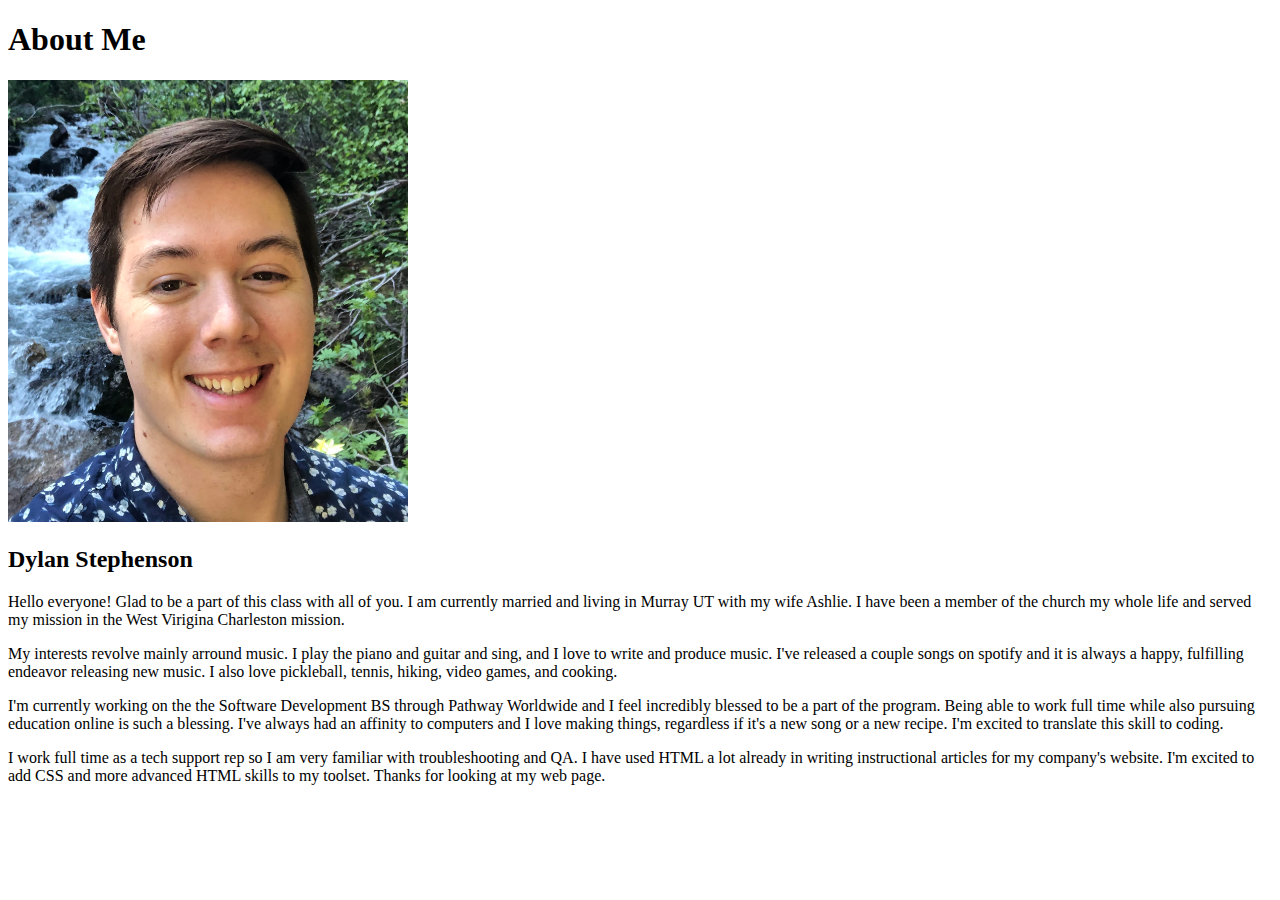
<file: aboutme/index.html>
<!DOCTYPE html>
<html lang="en">
<head>
    <meta charset="UTF-8">
    <meta http-equiv="X-UA-Compatible" content="IE=edge">
    <meta name="viewport" content="width=device-width, initial-scale=1.0">
    <title>All About Me</title>
</head>
<body>
    <main>
        <h1>About Me</h1>
        <img
            src="images/IMG_0200.jpg"
            alt="myself"
            width="400"
            heith="500"
        >
        <h2>Dylan Stephenson</h2>
        <p>Hello everyone! Glad to be a part of this class with all of you. I am currently married and living in Murray UT with my wife Ashlie. I have been a member of the church my whole life and served my mission in the West Virigina Charleston mission.</p>
        <p>My interests revolve mainly arround music. I play the piano and guitar and sing, and I love to write and produce music. I've released a couple songs on spotify and it is always a happy, fulfilling endeavor releasing new music. I also love pickleball, tennis, hiking, video games, and cooking.</p>
        <p>I'm currently working on the the Software Development BS through Pathway Worldwide and I feel incredibly blessed to be a part of the program. Being able to work full time while also pursuing education online is such a blessing. I've always had an affinity to computers and I love making things, regardless if it's a new song or a new recipe. I'm excited to translate this skill to coding.</p>
        <p>I work full time as a tech support rep so I am very familiar with troubleshooting and QA. I have used HTML a lot already in writing instructional articles for my company's website. I'm excited to add CSS and more advanced HTML skills to my toolset. Thanks for looking at my web page.</p>
    </main>
</body>
</html>
</file>
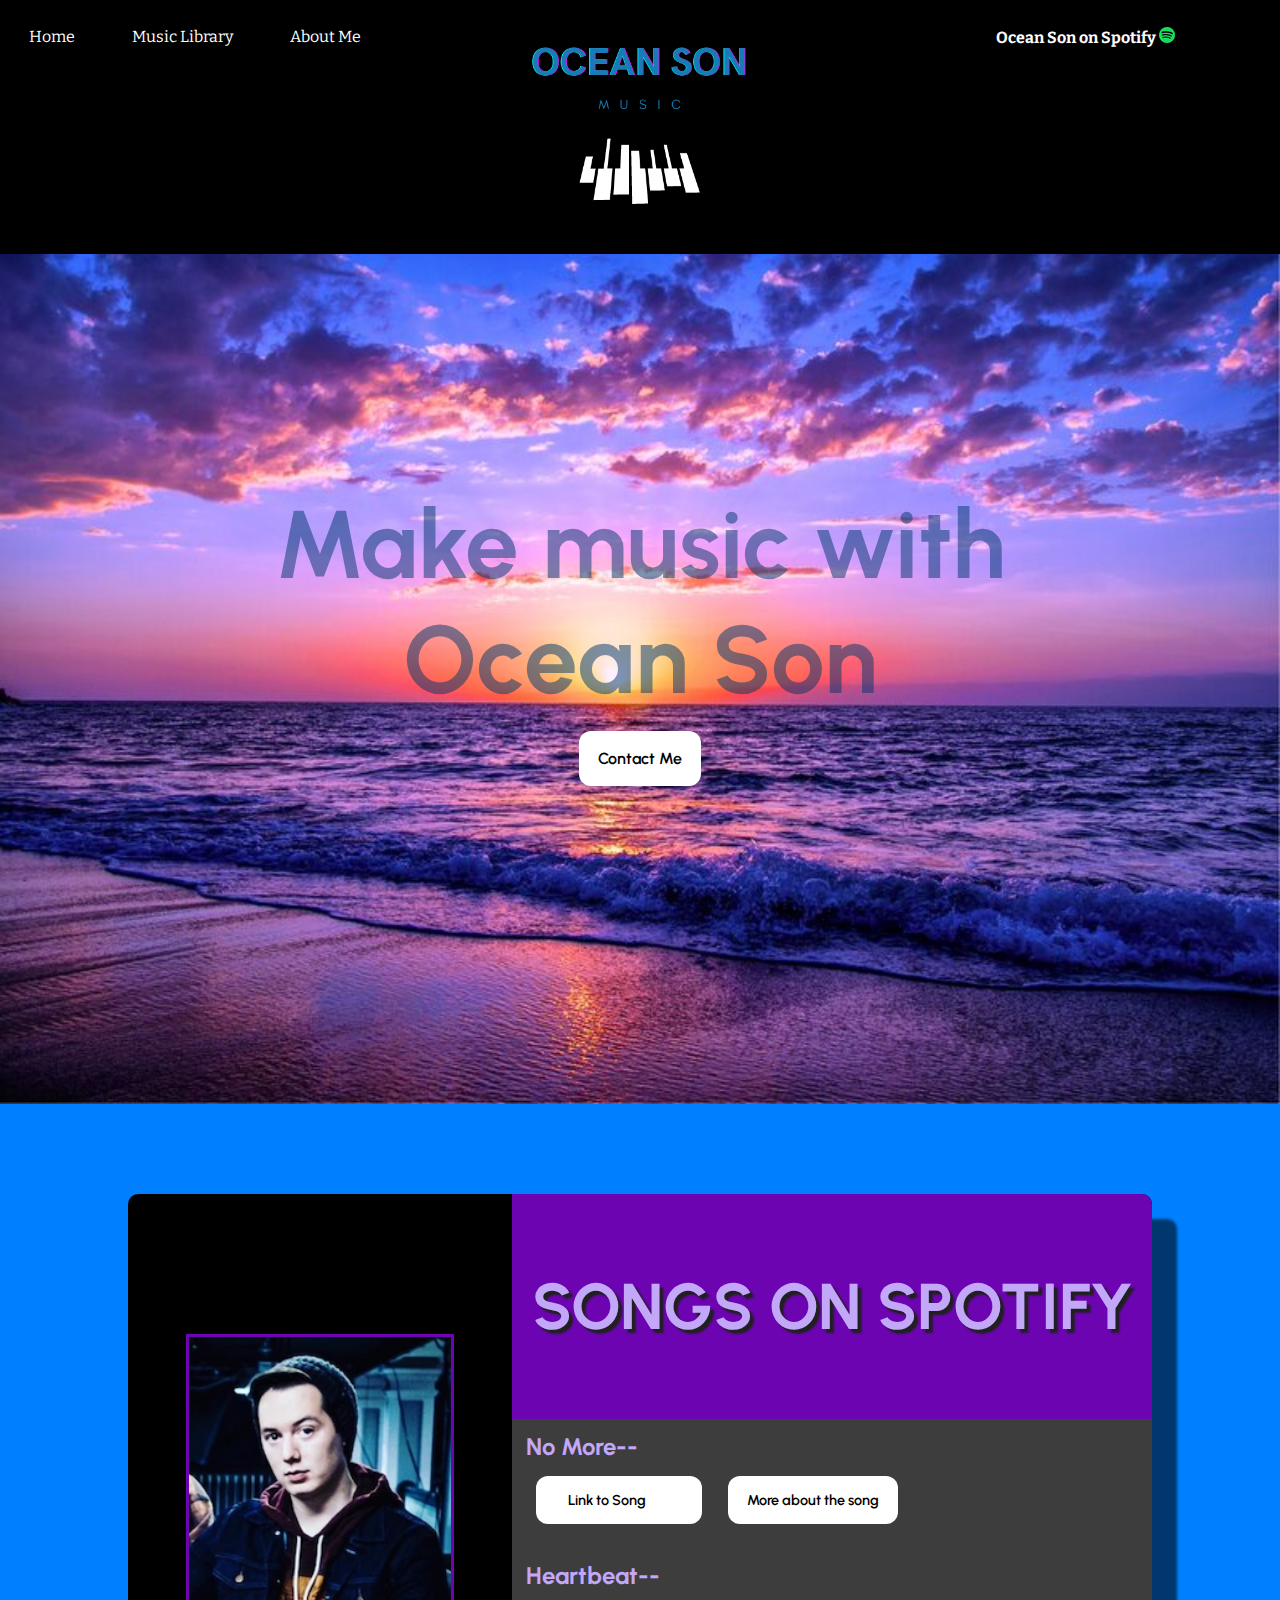
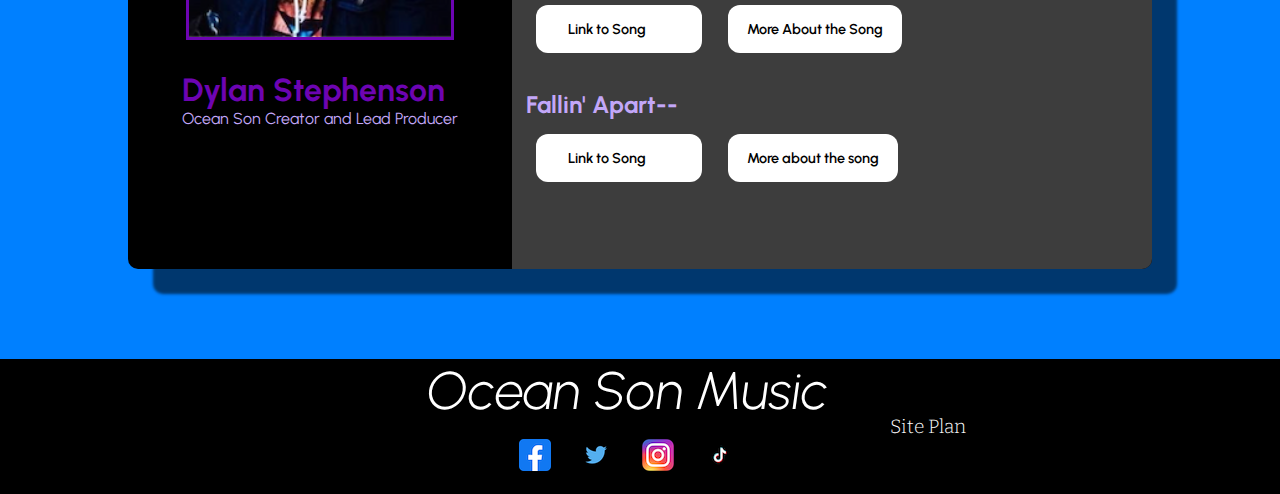
<file: oceansonmusic/index.html>
<!DOCTYPE html>
<html lang="en">
<head>
    <meta charset="UTF-8">
    <meta name="viewport" content="width=device-width, initial-scale=1.0">
    <title>Ocean Son Music | Home</title>
    <link rel="stylesheet" href="styles/styles.css">
</head>
<body>
    <div id="content">
    <header>
        <a id="logo-link" href="index.html">
            <img class="logo" src="images/Ocean_Son.png" alt="ocean_son_logo">
        </a>
        <nav>
            <a href="index.html">Home</a>
            <a href="music-library.html">Music Library</a>
            <a href="aboutme.html">About Me</a>
        </nav>
        <div id="on-spotify">
            <!-- will probably turn this into a button and a form -->
            <a href="https://open.spotify.com/artist/5u7EmiuzTb0RIOgXb8ssmE" target="_blank">
            <h4>Ocean Son on Spotify 
                <img src="images/Spotify.png" alt="spotify_logo">
            </h4>
            </a>
        </div>
    </header>
    <div id="hero">
        <div id="hero-box">
            <img id="hero-img" src="images/Ocean_Sun.jpg" alt="Ocean_Sun">
            <section id="hero-msg">
                <h2 class="page-title">
                    Make music with Ocean Son
                </h2>
            </section>
            <div class="contactme">
                <button class="myBtn">Contact Me</button>
                <div id="myModal" class="modal">
                    <div class="modal-content">
                        <span class="close">&times;</span>
                        <form action="action_page.php">
                        
                            <label for="fname">Name</label>
                            <input type="text" id="fname" name="firstname" placeholder="Your name..">
                        
                            <label for="lname">Email</label>
                            <input type="text" id="lname" name="lastname" placeholder="Your last name..">
                        
                            <label for="subject">Message</label>
                            <textarea id="subject" name="subject" placeholder="Write something.." style="height:200px"></textarea>
                        
                            <input type="submit" value="Submit">
                        
                        </form>
                    </div>
                </div>
            </div>
        </div>
    </div>
    <main class="bio-box">
        <div id="background"></div>
        <div id="bio-img">
            <img src="images/Bio_Pic.png" alt="bio_pic">
        </div>
        <div id="bio-summary">
            <h1>Dylan Stephenson</h1>
            <p>Ocean Son Creator and Lead Producer</p>
        </div>
        <section class="music-links">
            <div id="no-more">
                <h2>No More--</h2>
                <a href="https://open.spotify.com/track/5vDrl8AYalNOS4FPdtMw57?si=4c74451b18f84d32" target="_blank">Link to Song</a>
                <div class="overlay-button">
                    <button class="myBtn">More about the song</button>
                    <div id="MyModal1" class="modal">
                        <div class="modal-content">
                            No More is the first song I wrote and fully produced through Ocean Son. A few months after going 
                            through a difficult breakup, I had the realization that I was happier, healthier, and more confident than
                            I had been during the relationship which lead to me writing this song. I finished the song after meeting
                            my now wife, Ashlie. She inspired the "She's everything" moment at the beginning and end of the song. 
                            <span class="close">&times;</span>
                        </div>
                    </div>
                </div>
            </div>
            <div id="heartbeat">
                <h2>Heartbeat--</h2>
                <a href="https://open.spotify.com/track/62HTQqAriAzxqZl5Iq7QED?si=9eae43fb4edb42dc" target="_blank">Link to Song</a>
                <div class="overlay-button">
                    <button class="myBtn">More About the Song</button>
                    <div id="myModal2" class="modal">
                        <div class="modal-content">
                            I wrote Heartbeat a few months after my wife and I got married. I started feeling a lot of pressure
                            and anxiety knowing that all of my life choices would start directly affecting her. The Peter Gabriel-esque
                            chord progression and the somber melody capture that feeling of worry and anxiety. The tonal shift in the chorus
                            gives the feeling that even though hearing my wife's heartbeat makes me feel that pressure, having her with me is
                            worth it.
                            <span class="close">&times;</span>
                        </div>
                    </div>
                </div>
            </div>
            <div id="fallin-apart">
                <h2>Fallin' Apart--</h2>
                <a href="https://atrio.disco.ac/lib/9377/track/77845947" target="_blank">Link to Song</a>
                <div class="overlay-button">
                    <button class="myBtn">More about the song</button>
                    <div id ="myModal3" class="modal">
                        <div class="modal-content">
                            Fallin' Apart was not only co-produced but also co-written alongside my brother, Beau Stephenson. We wanted to
                            write something a little more funky than any of our previous songs. Fallin' Apart is not meant to have a deep message or poetic lyrics.
                            Our goal writing this song was to find a good groove between the piano, bass, guitar, and drums. Syncopating the 
                            vocals along with all of the other elements makes this song incredibly catchy and fun to listen to every time.  
                            <span class="close">&times;</span>
                        </div>
                    </div>
                </div>
            </div>
                <!-- waiting to release fallin apart. Will be ready for final project -->
        </section>
        <section class="streaming">
            <h2>SONGS ON SPOTIFY</h2>
        </section> 
    </main>
    <footer>
        <h1><a class="Ocean-Logo" href="index.html">Ocean Son Music</a></h1>
        <a href="site-plan.html">Site Plan</a>
        <div class="social">
            <a href="https://facebook.com" target="_blank">
                <img src="images/facebook.png" alt="fb_logo">
            </a>
            <a href="https://twitter.com" target="_blank">
                <img src="images/twitter.png" alt="twitter_logo">
            </a>
            <a href="https://instagram.com" target="_blank">
                <img src="images/instagram.png" alt="instagram_logo">
            </a>
            <a href="https://tiktok.com" target="_blank">
                <img src="images/tiktok.png" alt="tiktok_logo">
            </a>
        </div>
    </footer> 
    </div>
    <script>
        // Get the modal
        var modal = document.getElementsByClassName("modal");
        
        // Get the button that opens the modal
        var btn = document.getElementsByClassName("myBtn");
        
        // Get the <span> element that closes the modal
        var span = document.getElementsByClassName("close");
        
        // When the user clicks the button, open the modal 
        btn[0].onclick = function() {
            modal[0].style.display = "block";
        }

        btn[1].onclick = function() {
            modal[1].style.display = "block";
        }
        btn[2].onclick = function() {
            modal[2].style.display = "block";
        }
        btn[3].onclick = function() {
            modal[3].style.display = "block";
        }
        // When the user clicks on <span> (x), close the modal
        span[0].onclick = function() {
            modal[0].style.display = "none";
        }

        span[1].onclick = function() {
            modal[1].style.display = "none";
        }

        span[2].onclick = function() {
            modal[2].style.display = "none";
        }
        span[3].onclick = function() {
            modal[3].style.display = "none";
        }

        // When the user clicks anywhere outside of the modal, close it
        window.onclick = function(event) {
            if (event.target == modal[0]) {
                modal[0].style.display = "none";
            }
            if (event.target == modal[1]) {
                modal[1].style.display = "none";
            }
            if (event.target == modal[2]) {
                modal[2].style.display = "none";
            }
            if (event.target == modal[3]) {
                modal[3].style.display = "none";
            }
        }  
    </script>
</body>
</html>
</file>
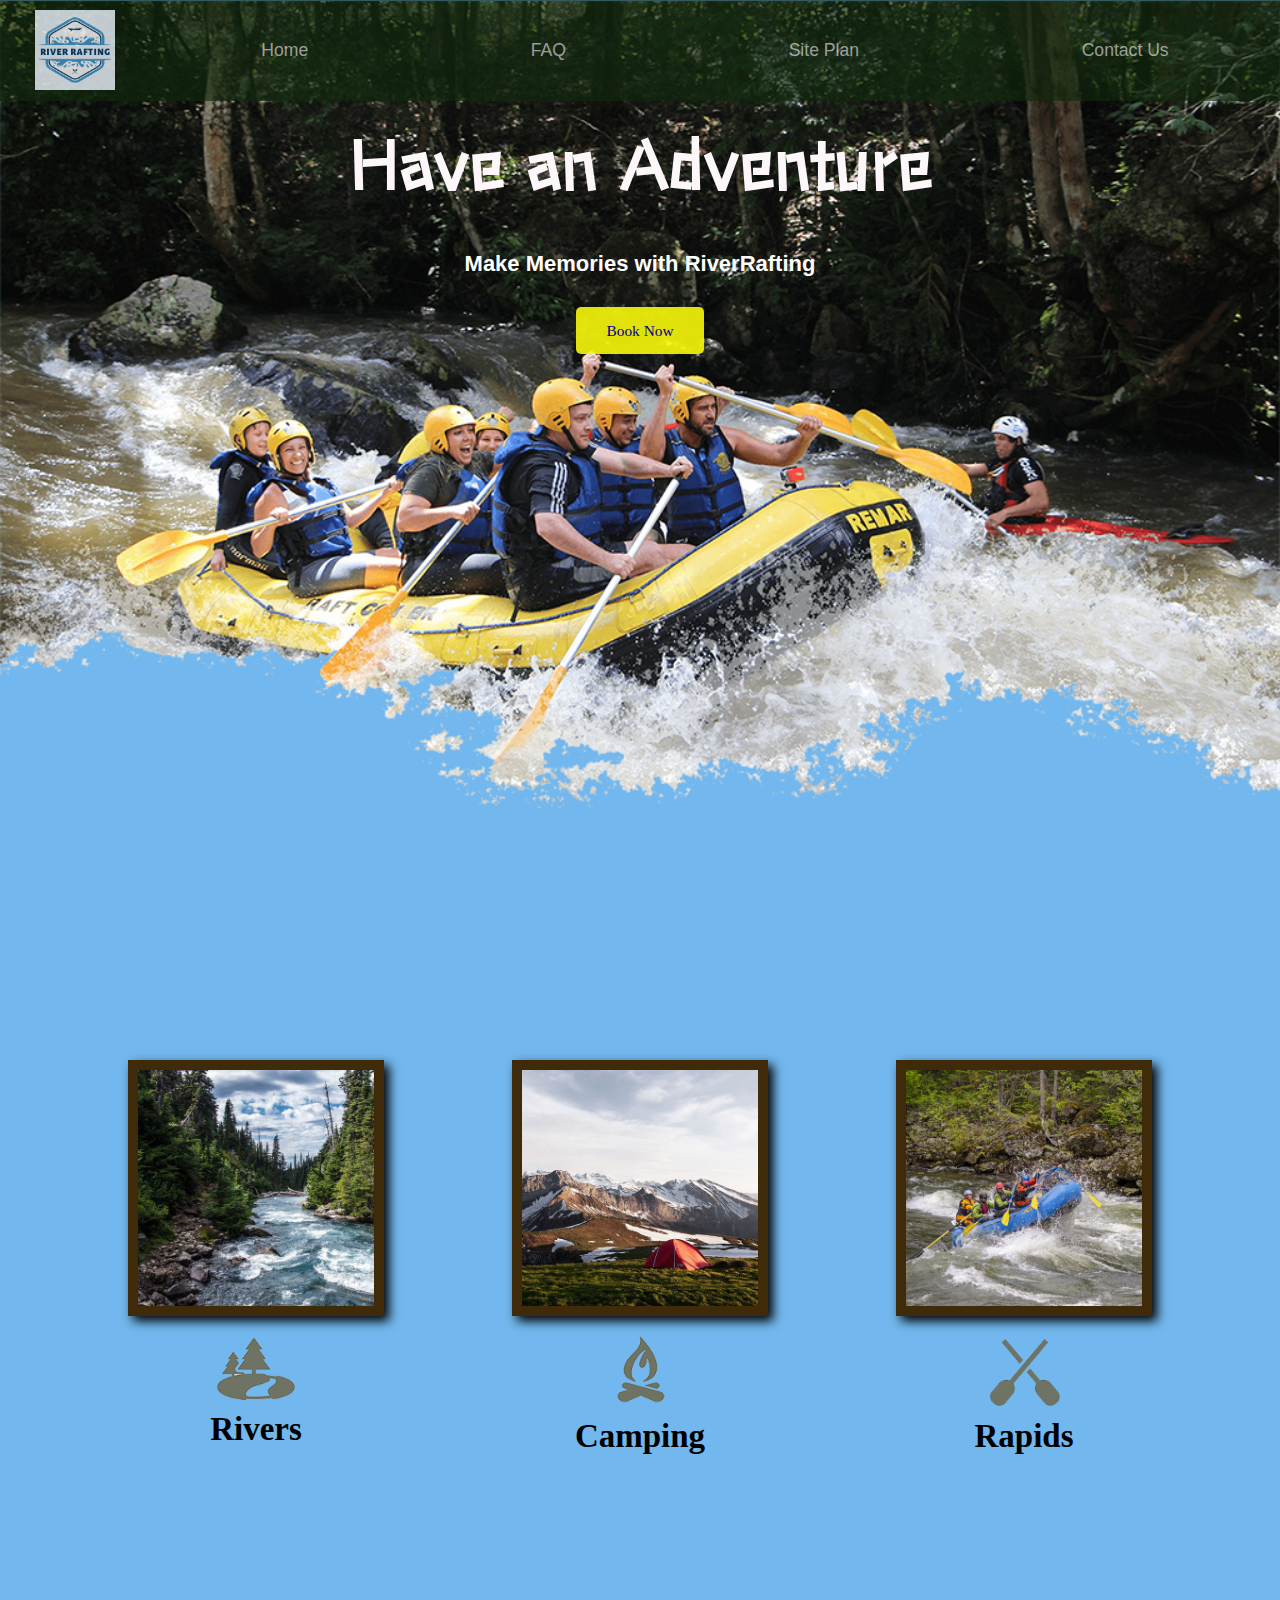
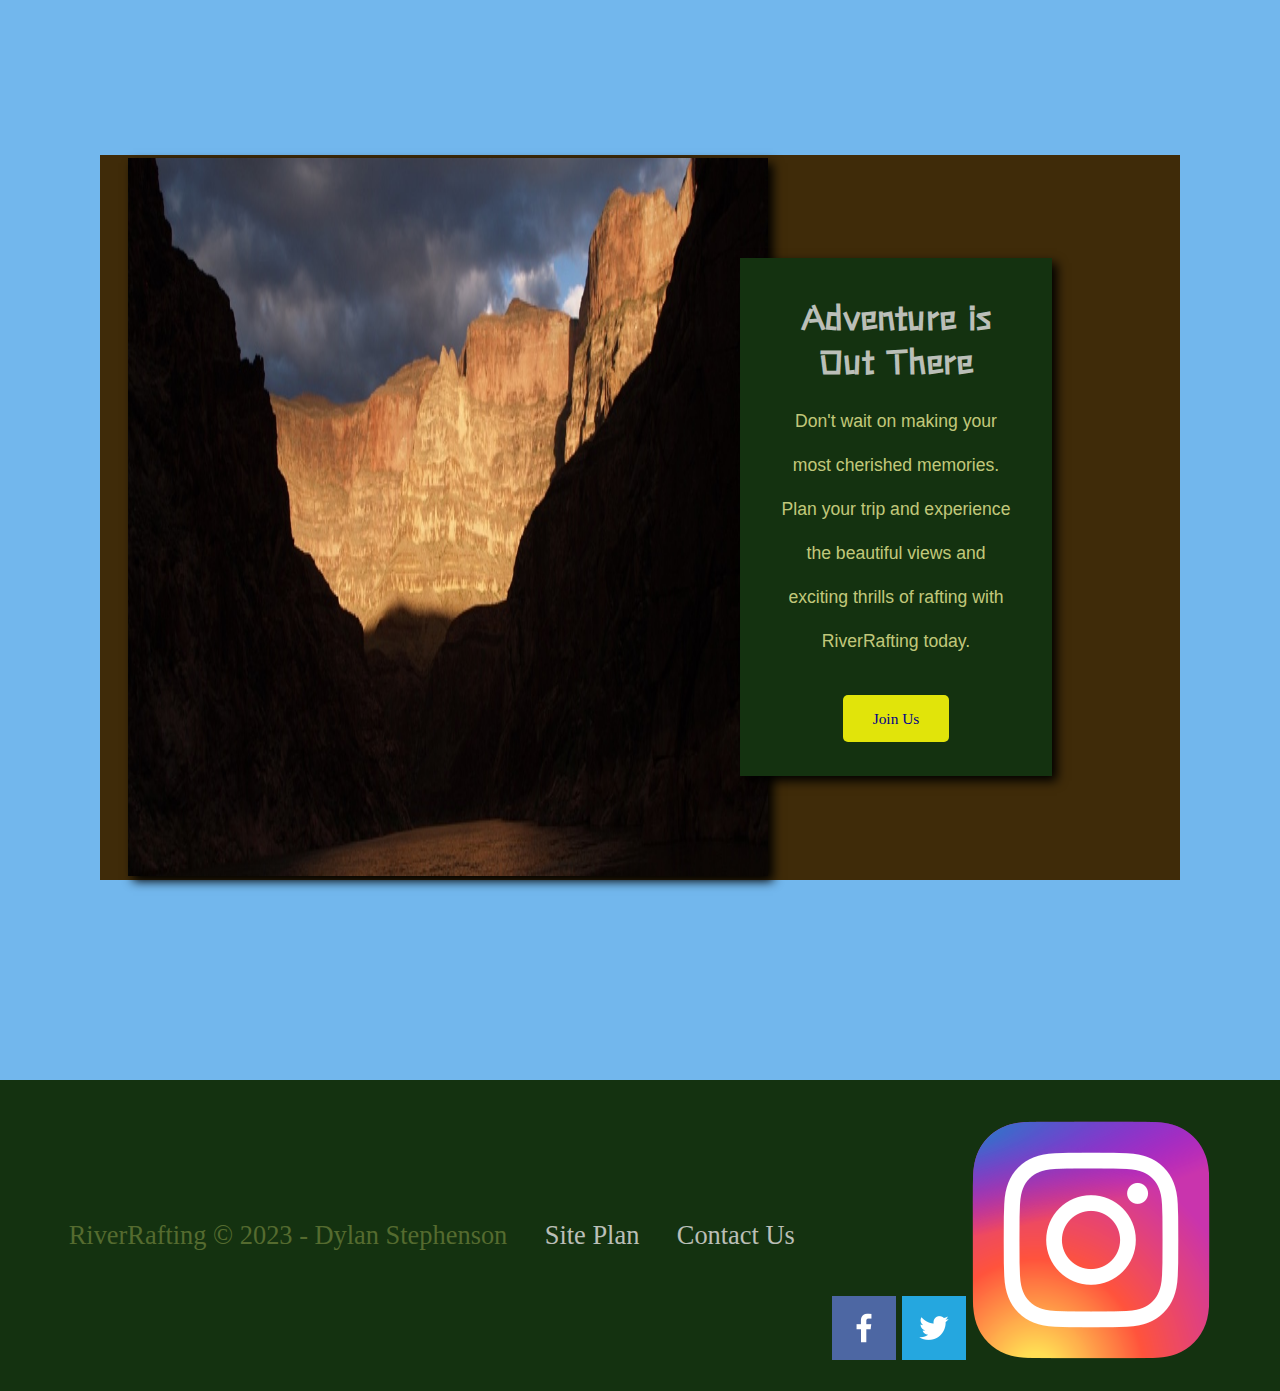
<file: wwr/index.html>
<!DOCTYPE html>
<html lang="en">
<head>
    <meta charset="UTF-8">
    <meta name="viewport" content="width=device-width, initial-scale=1.0">
    <title>Whitewatever Rafting Trip | RiverRafting | Home</title>
    <link rel="stylesheet" href="styles/styles.css">
</head>
<body>
    <div id="content">
    <header>
        <a id="logo-link" href="index.html">
            <img class="logo" src="images/better_logo.png" alt="RiverRafting Logo">
        </a>
        <nav>
            <a href="index.html">Home</a>
            <a href="faq-page.html">FAQ</a>
            <a href="site-plan-rafting.html">Site Plan</a>
            <a href="contactus.html">Contact Us</a>
        </nav>
    </header>
    <div id="hero">
        <div id="hero-box">
            <img id="hero-img" src="images/hero.png" alt="people enjoying rafting">
        </div>
        <section id="hero-msg">
            <h1 class="home-title">Have an Adventure</h1>
            <h4>Make Memories with RiverRafting</h4>
            <div class="button-box">
                <a class="book" href="contactus.html">Book Now</a>
            </div>
        </section> 
    </div>
    <main class="home-grid">
        <section class="rivers-card">
            <img class="card-img" src="images/rivers.jpeg" alt="river in forest">
            <img class="icon" src="images/river_icon.png" alt="river icon">
            <h2>Rivers</h2>
        </section>
        <section class="camping-card">
            <img class="card-img" src="images/camping.jpeg" alt="tent in mountains">
            <img class="icon" src="images/fire_icon.png" alt="fire icon">
            <h2>Camping</h2>
        </section>
        <section class="rapids-card">
            <img class="card-img" src="images/rapids.jpg" alt="rafting boat">
            <img class="icon" src="images/oars.png" alt="oars icon">
            <h2>Rapids</h2>
        </section>
        <div id="background"></div>
        <img class="ridges" src="images/ridges.jpeg" alt="ridges">
        <section class="msg">
            <h2>Adventure is Out There</h2>
            <p>Don't wait on making your most cherished memories. Plan your trip and experience the beautiful views and exciting thrills of rafting with RiverRafting today.</p>
            <a class="join" href="rivers.html">Join Us</a>
        </section>
    </main>
    <footer>
        <p>RiverRafting &copy; 2023 - Dylan Stephenson</p>
        <p><a href="site-plan-rafting.html">Site Plan</a></p>
        <p><a href="contactus.html">Contact Us</a></p>
        <div class="social">
            <a href="https://facebook.com" target="_blank">
                <img src="images/facebook.png" alt="fb icon">
            </a>
            <a href="https://twitter.com" target="_blank">
                <img src="images/twitter.png" alt="twitter icon">
            </a>
            <a href="https://instagram.com" target="_blank">
                <img src="images/instagram.png" alt="instagram icon">
            </a>
        </div>
    </footer>
    </div>
</body>
</html>
</file>
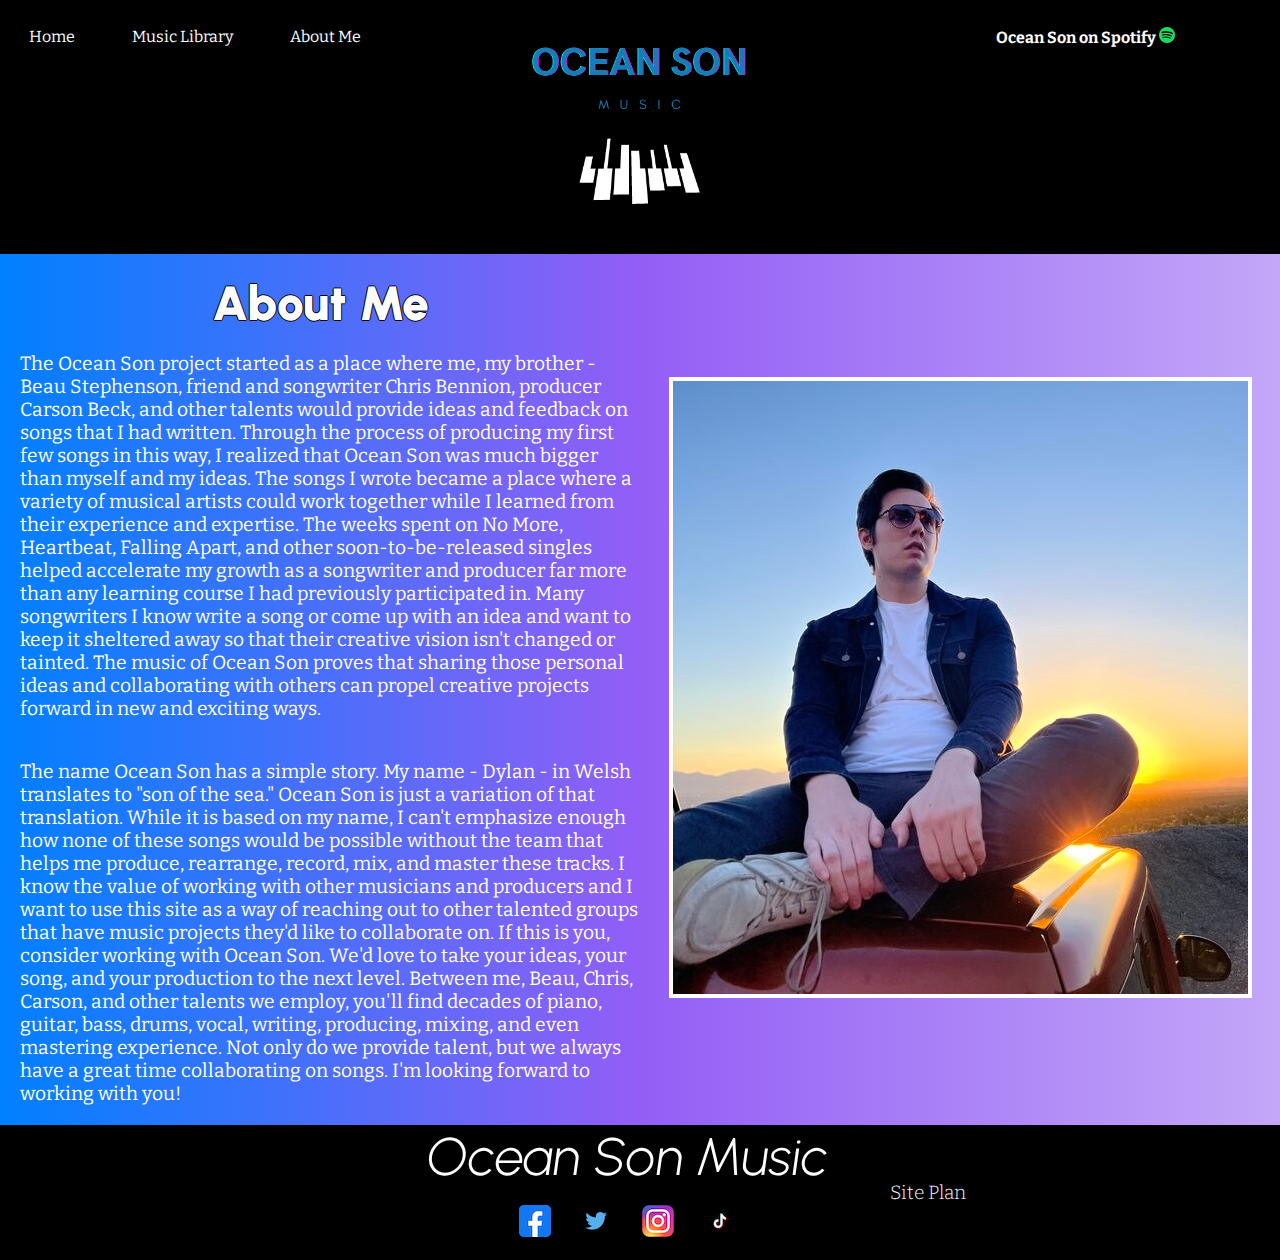
<file: oceansonmusic/aboutme.html>
<!DOCTYPE html>
<html lang="en">
<head>
    <meta charset="UTF-8">
    <meta name="viewport" content="width=device-width, initial-scale=1.0">
    <title>Ocean Son Music | About Me</title>
    <link rel="stylesheet" href="styles/styles.css">
</head>
<body>
    <div id="content">
    <header>
        <a id="logo-link" href="index.html">
            <img class="logo" src="images/Ocean_Son.png" alt="ocean son logo">
        </a>
        <nav>
            <a href="index.html">Home</a>
            <a href="music-library.html">Music Library</a>
            <a href="aboutme.html">About Me</a>
        </nav>
        <div id="on-spotify">
            <a href="https://open.spotify.com/artist/5u7EmiuzTb0RIOgXb8ssmE" target="_blank">
            <h4>Ocean Son on Spotify 
                <img src="images/Spotify.png" alt="spotify_logo">
            </h4>
            </a>
        </div>
    </header>
    <main>
        <div class="about-me">
            <div id="about-me-msg">
                <h2>
                    <strong>About Me</strong>
                </h2>
                <p>
                    The Ocean Son project started as a place where me, my brother - Beau Stephenson, 
                    friend and songwriter Chris Bennion, producer Carson Beck, and other talents would provide 
                    ideas and feedback on songs that I had written. Through the process of producing my first few songs 
                    in this way, I realized that Ocean Son was much bigger than myself and my ideas. The songs I wrote
                    became a place where a variety of musical artists could work together while I learned 
                    from their experience and expertise. The weeks spent on No More, Heartbeat, Falling Apart, and other 
                    soon-to-be-released singles helped accelerate my growth as a songwriter and producer far more than any 
                    learning course I had previously participated in. Many songwriters I know write a song or come up with 
                    an idea and want to keep it sheltered away so that their creative vision isn't changed or tainted.  
                    The music of Ocean Son proves that sharing those personal ideas and collaborating with others can propel 
                    creative projects forward in new and exciting ways.
                </p>
                <p>
                    The name Ocean Son has a simple story. My name - Dylan - in Welsh translates to "son of the sea."
                    Ocean Son is just a variation of that translation. While it is based on my name, I 
                    can't emphasize enough how none of these songs would be possible without the team that helps
                    me produce, rearrange, record, mix, and master these tracks. I know the value of working with other 
                    musicians and producers and I want to use this site as a way of reaching out to other talented groups 
                    that have music projects they'd like to collaborate on. If this is you, consider working with 
                    Ocean Son. We'd love to take your ideas, your song, and your production to the next level. Between me,
                    Beau, Chris, Carson, and other talents we employ, you'll find decades of piano, guitar, bass, drums, vocal,
                    writing, producing, mixing, and even mastering experience. Not only do we provide talent, but we always
                    have a great time collaborating on songs. I'm looking forward to working with you! 
                </p>
            </div>
            <div id="about-me-img">
                <img src="images/About_Me.jpg" alt="about me picture">
            </div>
        </div>
    </main>
    <footer>
        <h1><a class="Ocean-Logo" href="index.html">Ocean Son Music</a></h1>
        <a href="site-plan.html">Site Plan</a>
        <div class="social">
            <a href="https://facebook.com" target="_blank">
                <img src="images/facebook.png" alt="fb logo">
            </a>
            <a href="https://twitter.com" target="_blank">
                <img src="images/twitter.png" alt="twitter_logo">
            </a>
            <a href="https://instagram.com" target="_blank">
                <img src="images/instagram.png" alt="instagram logo">
            </a>
            <a href="https://tiktok.com" target="_blank">
                <img src="images/tiktok.png" alt="tiktok logo">
            </a>
        </div>
    </footer> 
    </div>
</body>
</html>
</file>
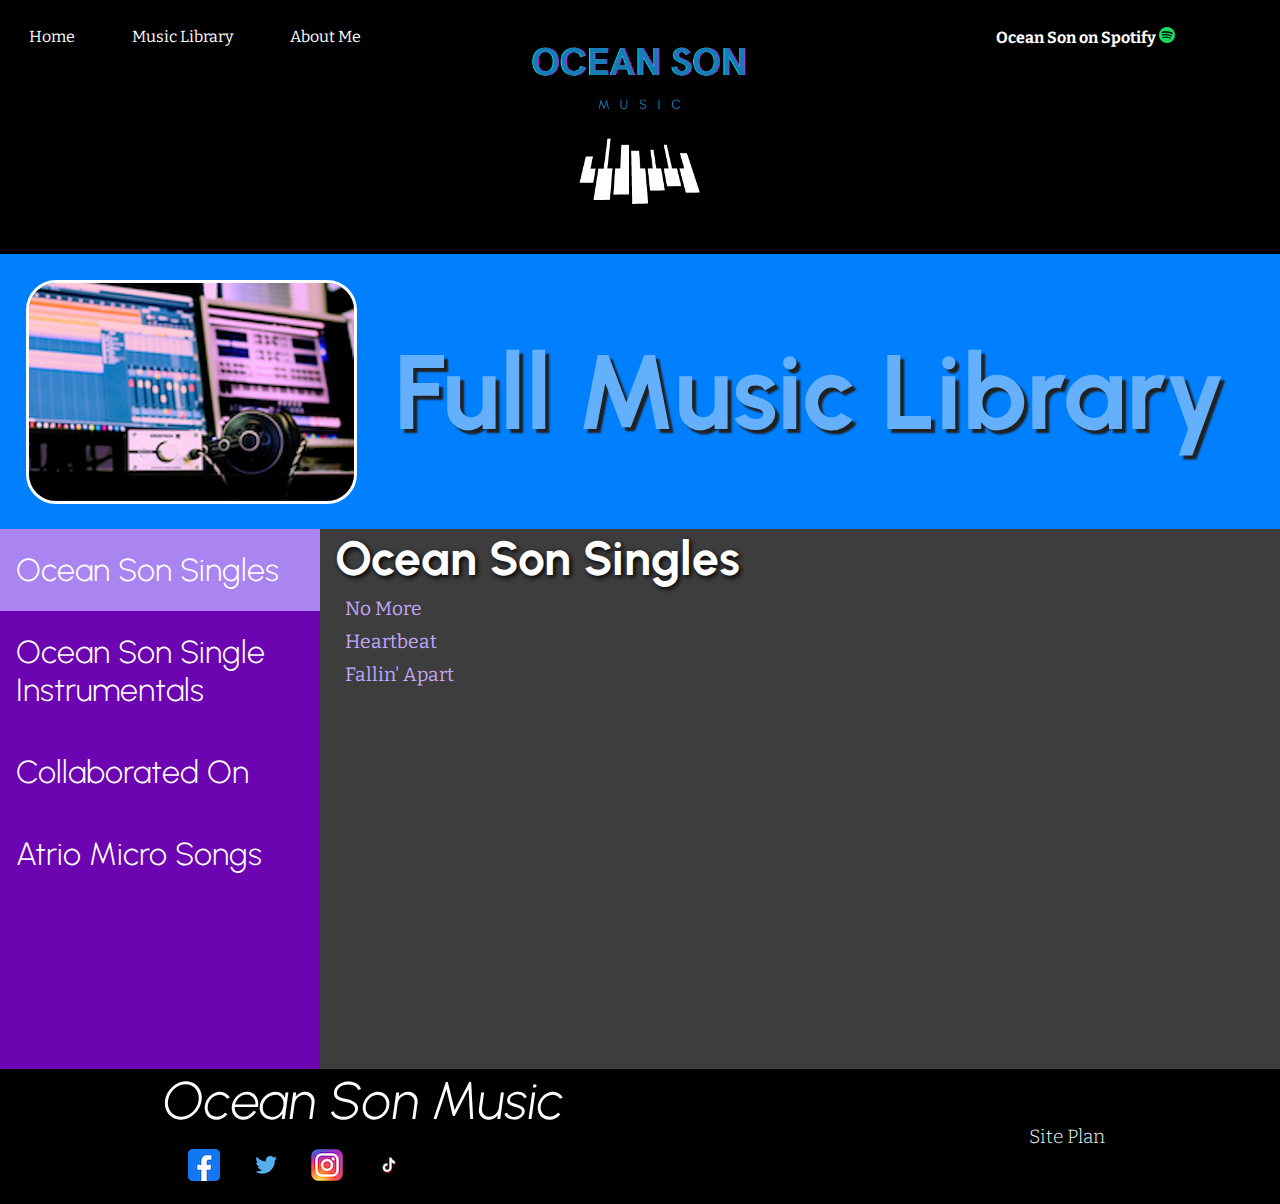
<file: oceansonmusic/music-library.html>
<!DOCTYPE html>
<html lang="en">
<head>
    <meta charset="UTF-8">
    <meta name="viewport" content="width=device-width, initial-scale=1.0">
    <title>Ocean Son Music | Music Library</title>
    <link rel="stylesheet" href="styles/styles.css">
</head>
<body>
    <div id="content">
    <header>
        <a id="logo-link" href="index.html">
            <img class="logo" src="images/Ocean_Son.png" alt="ocean son logo">
        </a>
        <nav>
            <a href="index.html">Home</a>
            <a href="music-library.html">Music Library</a>
            <a href="aboutme.html">About Me</a>
        </nav>
        <div id="on-spotify">
            <a href="https://open.spotify.com/artist/5u7EmiuzTb0RIOgXb8ssmE" target="_blank">
            <h4>Ocean Son on Spotify 
                <img src="images/Spotify.png" alt="spotify_logo">
            </h4>
            </a>
        </div>
    </header>
    <div id="library-header">
        <h1>
            Full Music Library
        </h1>
        <img src="images/Music_Studio.png" alt="music studio">
    </div>
    <main class="library-box">
        <div class="tab">
            <button class="tablinks" onclick="openCity(event, 'Ocean-Singles')" id="defaultOpen">Ocean Son Singles</button>
            <button class="tablinks" onclick="openCity(event, 'Ocean-Instrumentals')">Ocean Son Single Instrumentals</button>
            <button class="tablinks" onclick="openCity(event, 'Collab')">Collaborated On</button>
            <button class="tablinks" onclick="openCity(event, 'Micro')">Atrio Micro Songs</button>
          </div>
          
          <div id="Ocean-Singles" class="tabcontent">
            <h3>Ocean Son Singles</h3>
            <ul> 
                <li><a href="https://atrio.disco.ac/lib/9377/track/77845954" target="_blank">No More</a></li>
                <li><a href="https://atrio.disco.ac/lib/9377/track/77845953" target="_blank">Heartbeat</a></li>
                <li><a href="https://atrio.disco.ac/lib/9377/track/77845947" target="_blank">Fallin' Apart</a></li>
            </ul>
          </div>
          
          <div id="Ocean-Instrumentals" class="tabcontent">
            <h3>Ocean Son Single Instrumentals</h3>
            <ul>
                <li><a href="https://www.dropbox.com/scl/fi/uo5nvpt2q2l9ku5skwlsd/08_No-More_Inst_4424_RevA_mst.wav?rlkey=8tpq5ifynro90kalryll42osk&dl=0" target="_blank">No More(Instrumental)</a></li>
                <li><a href="https://www.dropbox.com/scl/fi/n9q6hunk9f5hsc3ce2liv/04_Heartbeat_Inst_4424_RevA_mst.wav?rlkey=s63dwdxmfei09xikunlr4mq79&dl=0" target="_blank">Heartbeat(Instrumental)</a></li>
                <li><a href="https://www.dropbox.com/scl/fi/0xrnn0xk71ysogt1vdft3/02_Fallin-Apart_Inst_4424_RevA_mst.wav?rlkey=cn35ej2fjcqk1n0l32pec1i99&dl=0" target="_blank">Fallin' Apart(Instrumental)</a></li>
            </ul> 
          </div>
          
          <div id="Collab" class="tabcontent">
            <h3>Collaborated On</h3>
            <ul>
                <li><a href="https://atrio.disco.ac/lib/9377/track/77845915" target="_blank">Cold Operation(synth lead)</a><li>
                <li><a href="https://atrio.disco.ac/lib/9377/track/77845925" target="_blank">Girl of Summer(Chorus progression help)</a></li>
            </ul>
          </div>
          
          <div id="Micro" class="tabcontent">
            <h3>Atrio Micro Songs</h3>
            <ul>
                <li><a href="https://atrio.disco.ac/lib/2016611493/track/86518820" target="_blank">Afterlife</a></li>
                <li><a href="https://atrio.disco.ac/lib/2016611493/track/86518831" target="_blank">Dark Score</a></li>
                <li><a href="https://atrio.disco.ac/lib/2016611493/track/92117079" target="_blank">Forest Springtime</a></li>
                <li><a href="https://atrio.disco.ac/lib/2016611493/track/92117557" target="_blank">Halloween Rave</a></li>
                <li><a href="https://atrio.disco.ac/lib/2016611493/track/86518816" target="_blank">Make it Happy</a></li>
                <li><a href="https://atrio.disco.ac/lib/2016611493/track/86518821" target="_blank">Nostalgia Trip</a></li>
                <li><a href="https://atrio.disco.ac/lib/2016611493/track/92117714" target="_blank">Sleeping in</a></li>
                <li><a href="https://atrio.disco.ac/lib/2016611493/track/92118346" target="_blank">Sleuth Groovy</a></li>
                <li><a href="https://atrio.disco.ac/lib/2016611493/track/86518817" target="_blank">Take Me Back</a></li>
            </ul>
          </div>

          <script>
          function openCity(evt, cityName) {
            var i, tabcontent, tablinks;
            tabcontent = document.getElementsByClassName("tabcontent");
            for (i = 0; i < tabcontent.length; i++) {
              tabcontent[i].style.display = "none";
            }
            tablinks = document.getElementsByClassName("tablinks");
            for (i = 0; i < tablinks.length; i++) {
              tablinks[i].className = tablinks[i].className.replace(" active", "");
            }
            document.getElementById(cityName).style.display = "block";
            evt.currentTarget.className += " active";
          }
          
          // Get the element with id="defaultOpen" and click on it
          document.getElementById("defaultOpen").click();
          </script>
    </main>
    <footer id="library-footer">
        <p><strong><a class="Ocean-Logo" href="index.html">Ocean Son Music</a></strong></p>
        <a href="site-plan.html">Site Plan</a>
        <div class="library-social">
            <a href="https://facebook.com" target="_blank">
                <img src="images/facebook.png" alt="fb logo">
            </a>
            <a href="https://twitter.com" target="_blank">
                <img src="images/twitter.png" alt="twitter_logo">
            </a>
            <a href="https://instagram.com" target="_blank">
                <img src="images/instagram.png" alt="instagram logo">
            </a>
            <a href="https://tiktok.com" target="_blank">
                <img src="images/tiktok.png" alt="tiktok logo">
            </a>
        </div>
    </footer> 
    </div>
</body>
</html>
</file>
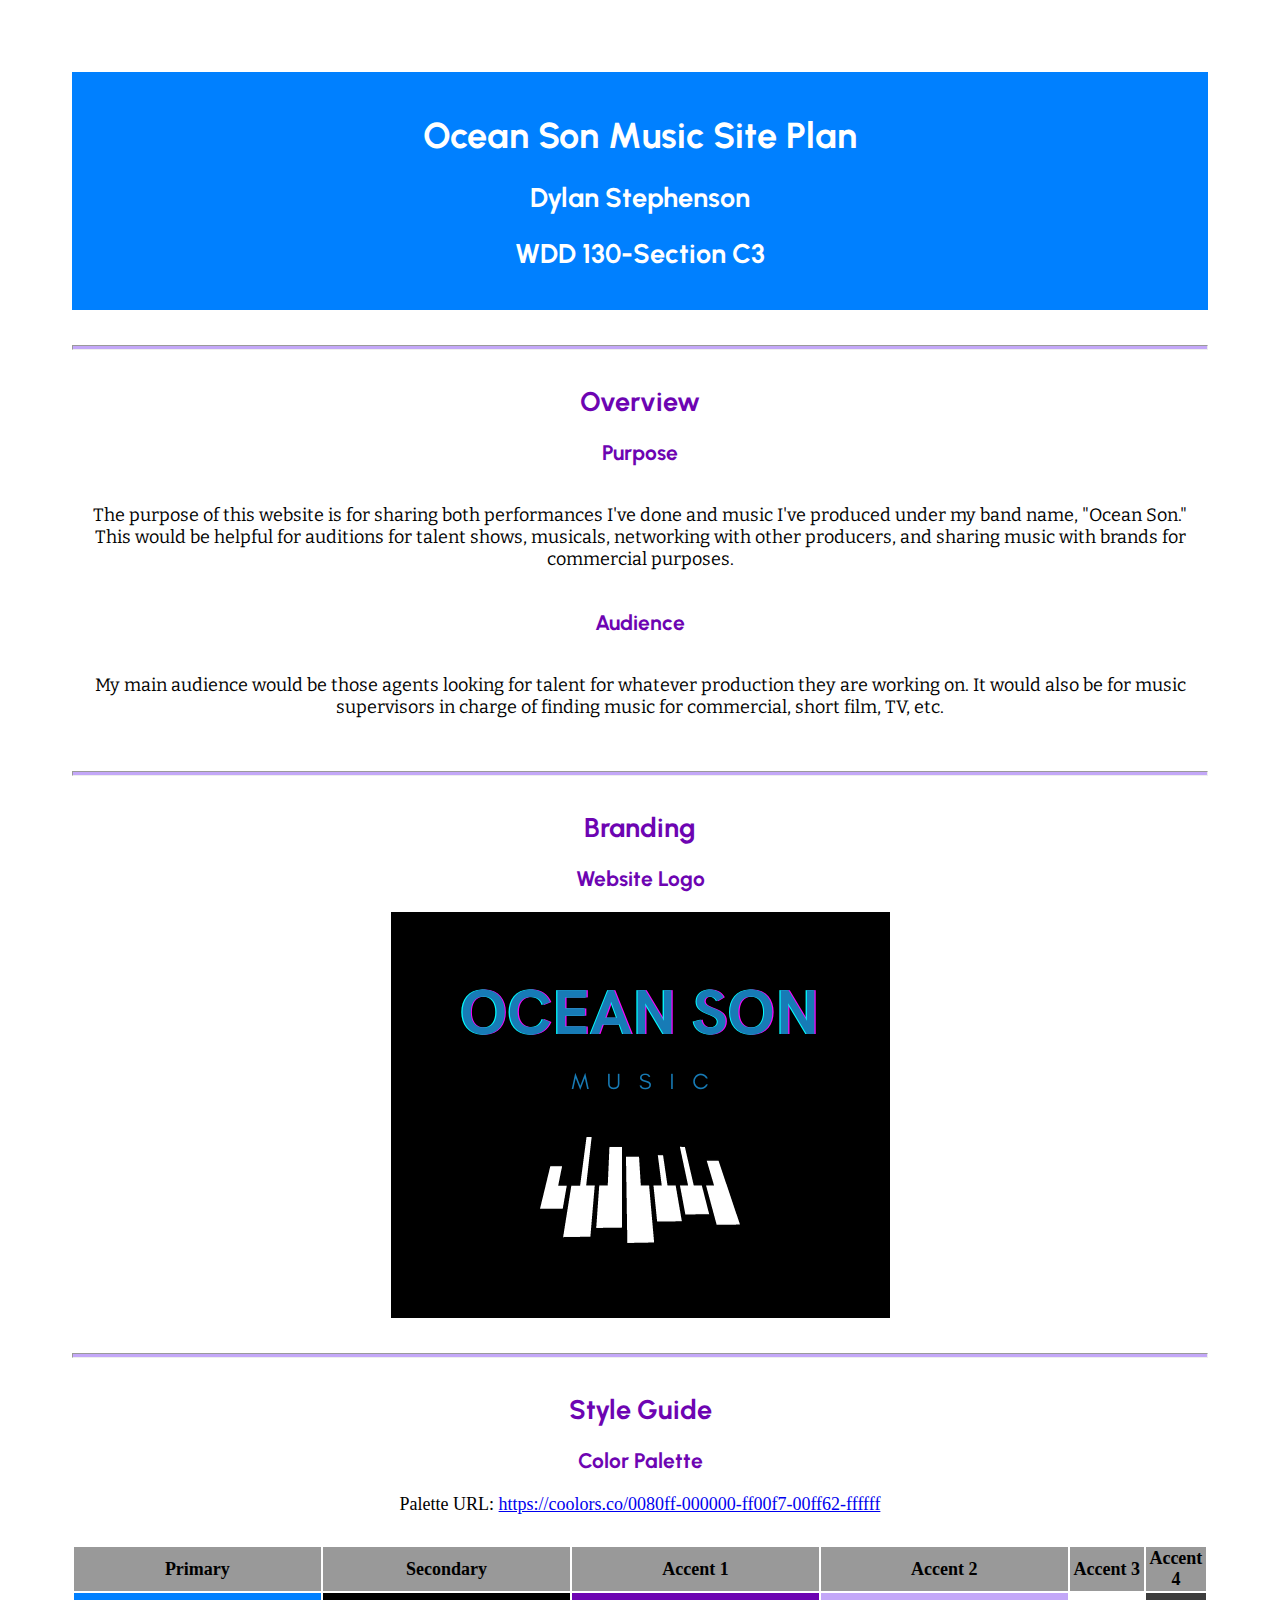
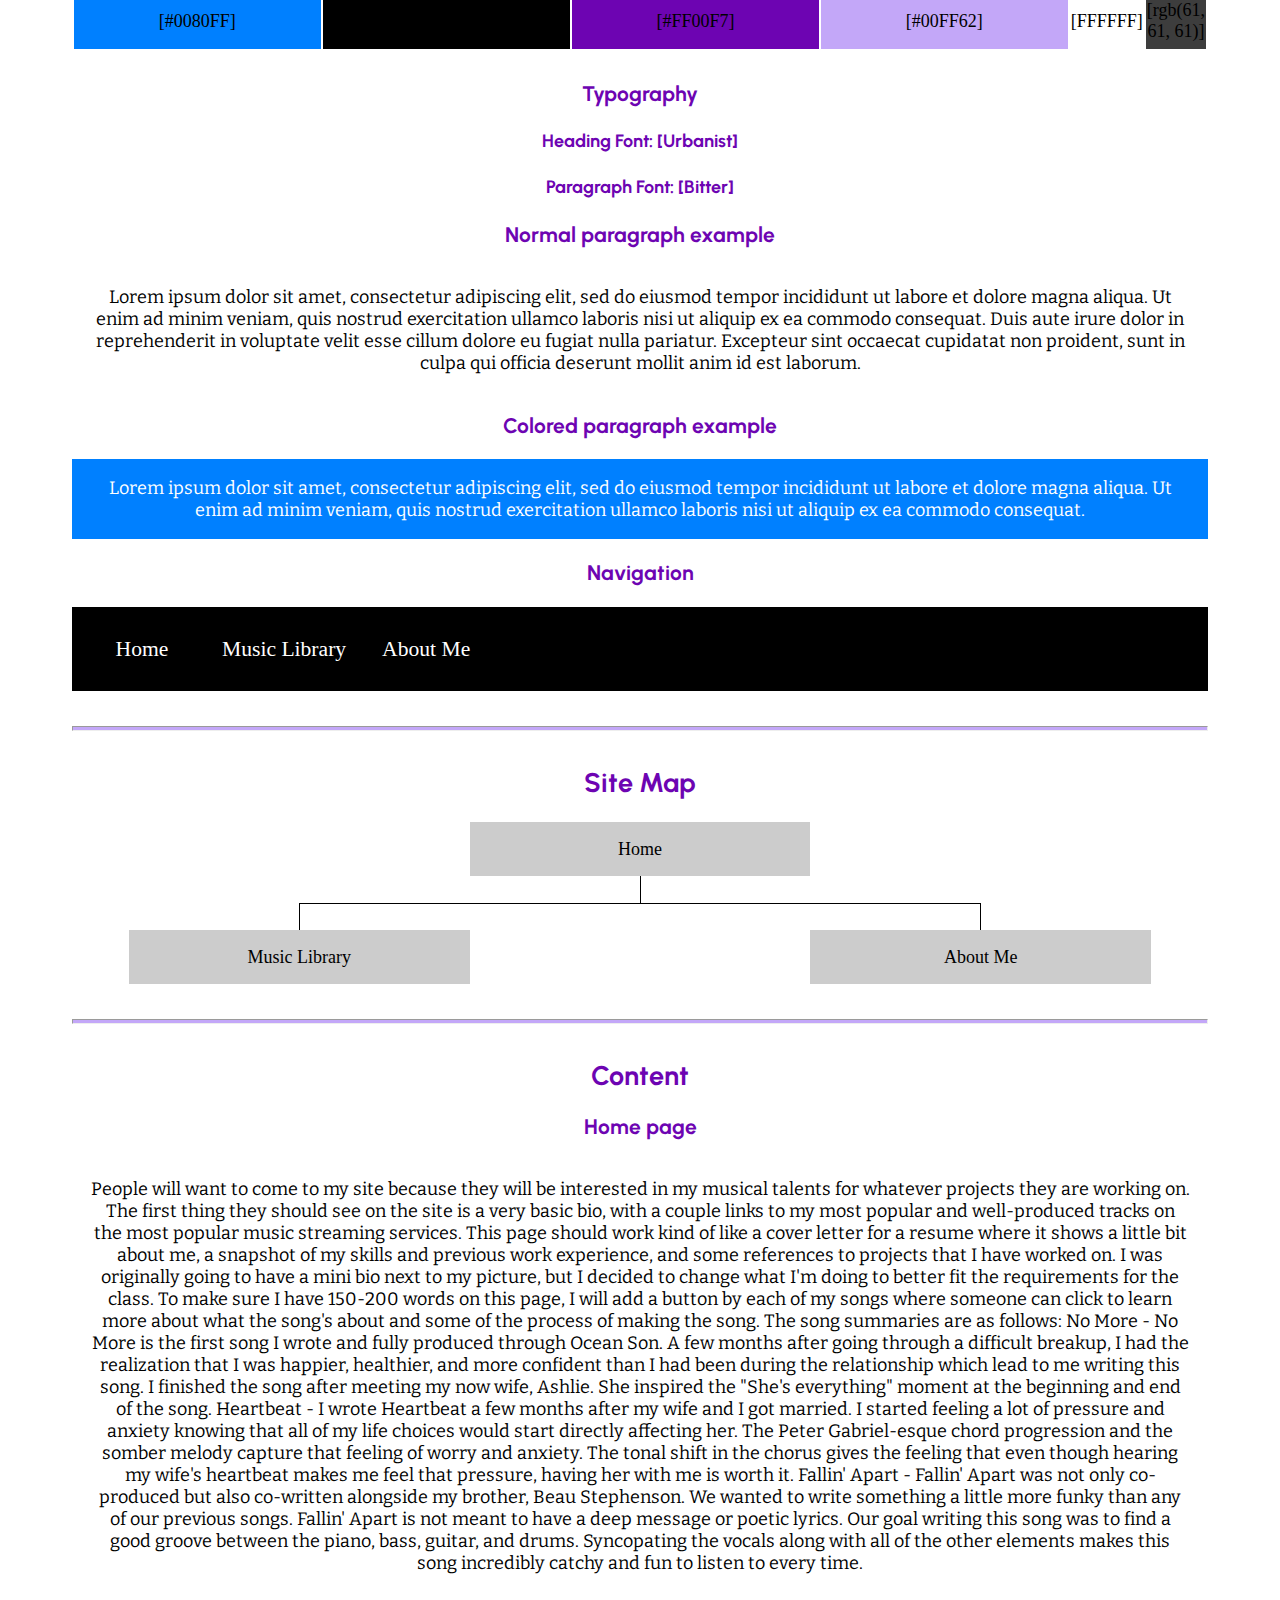
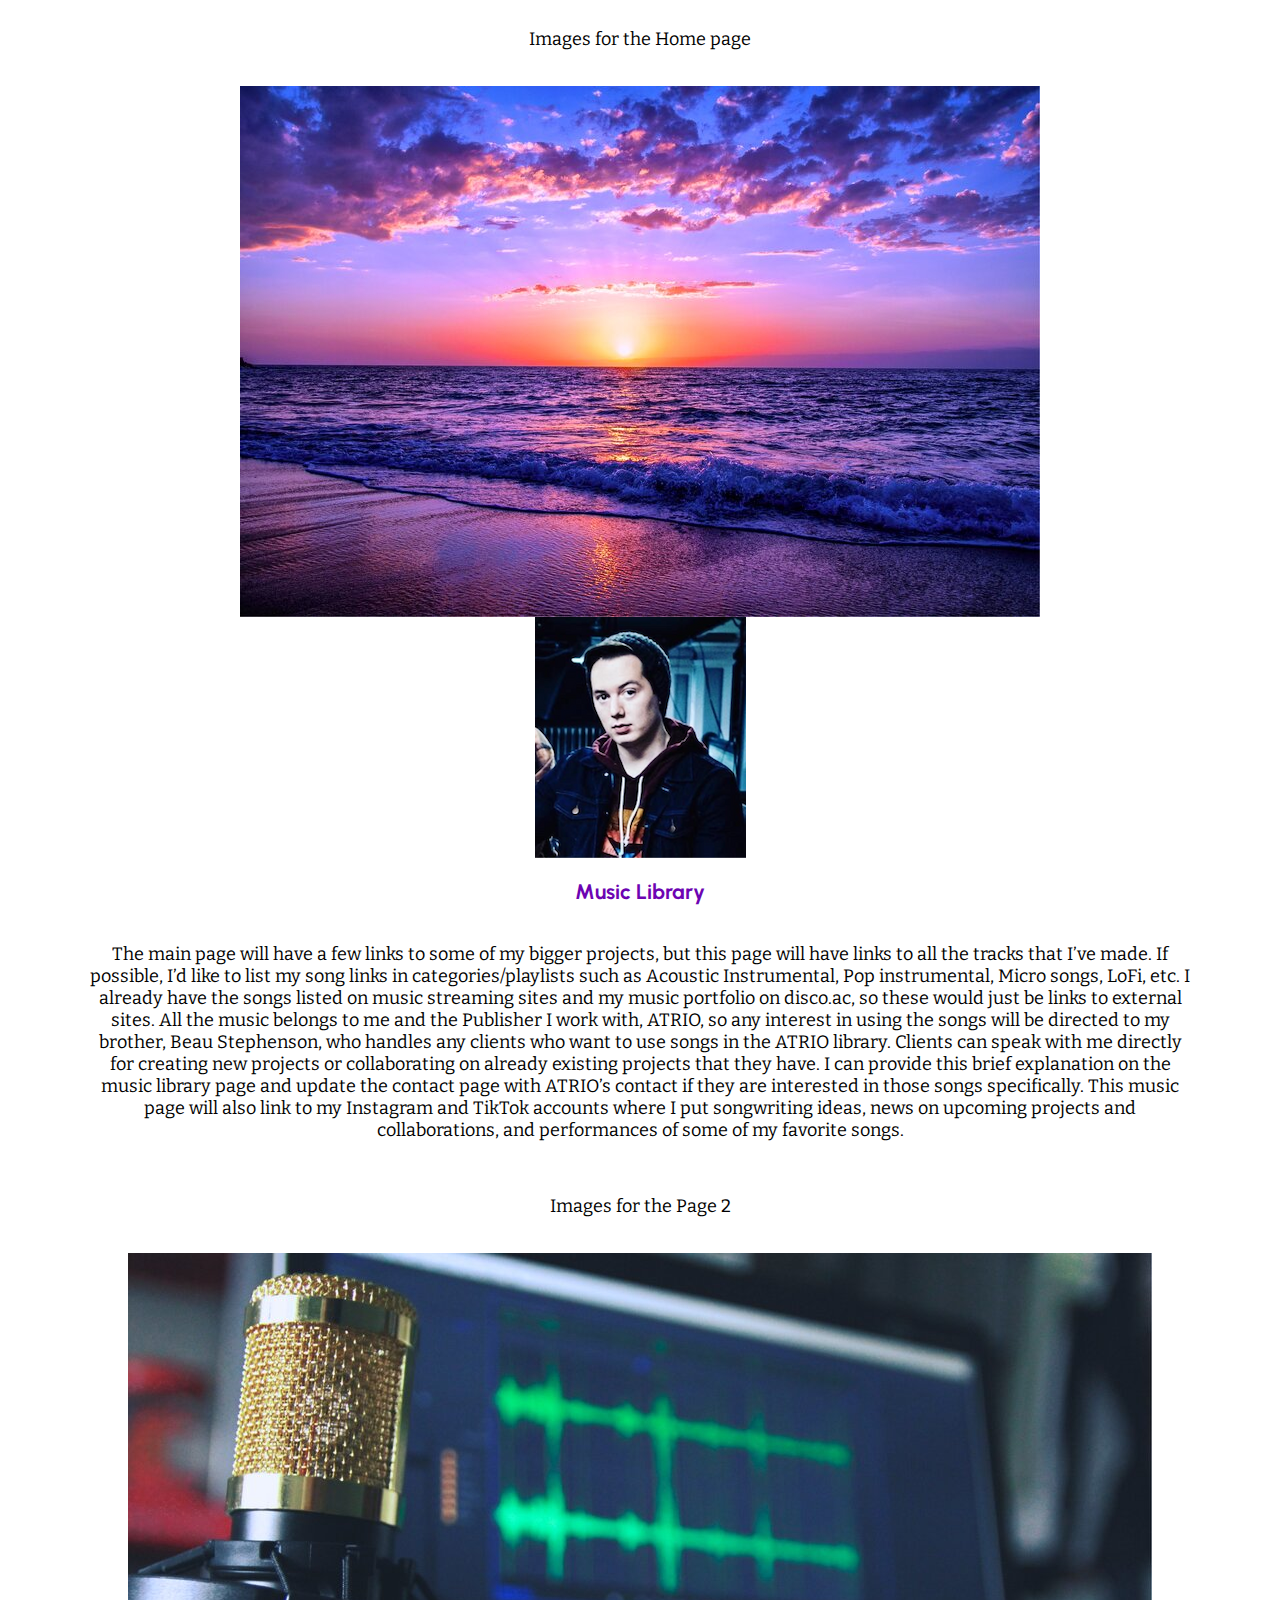
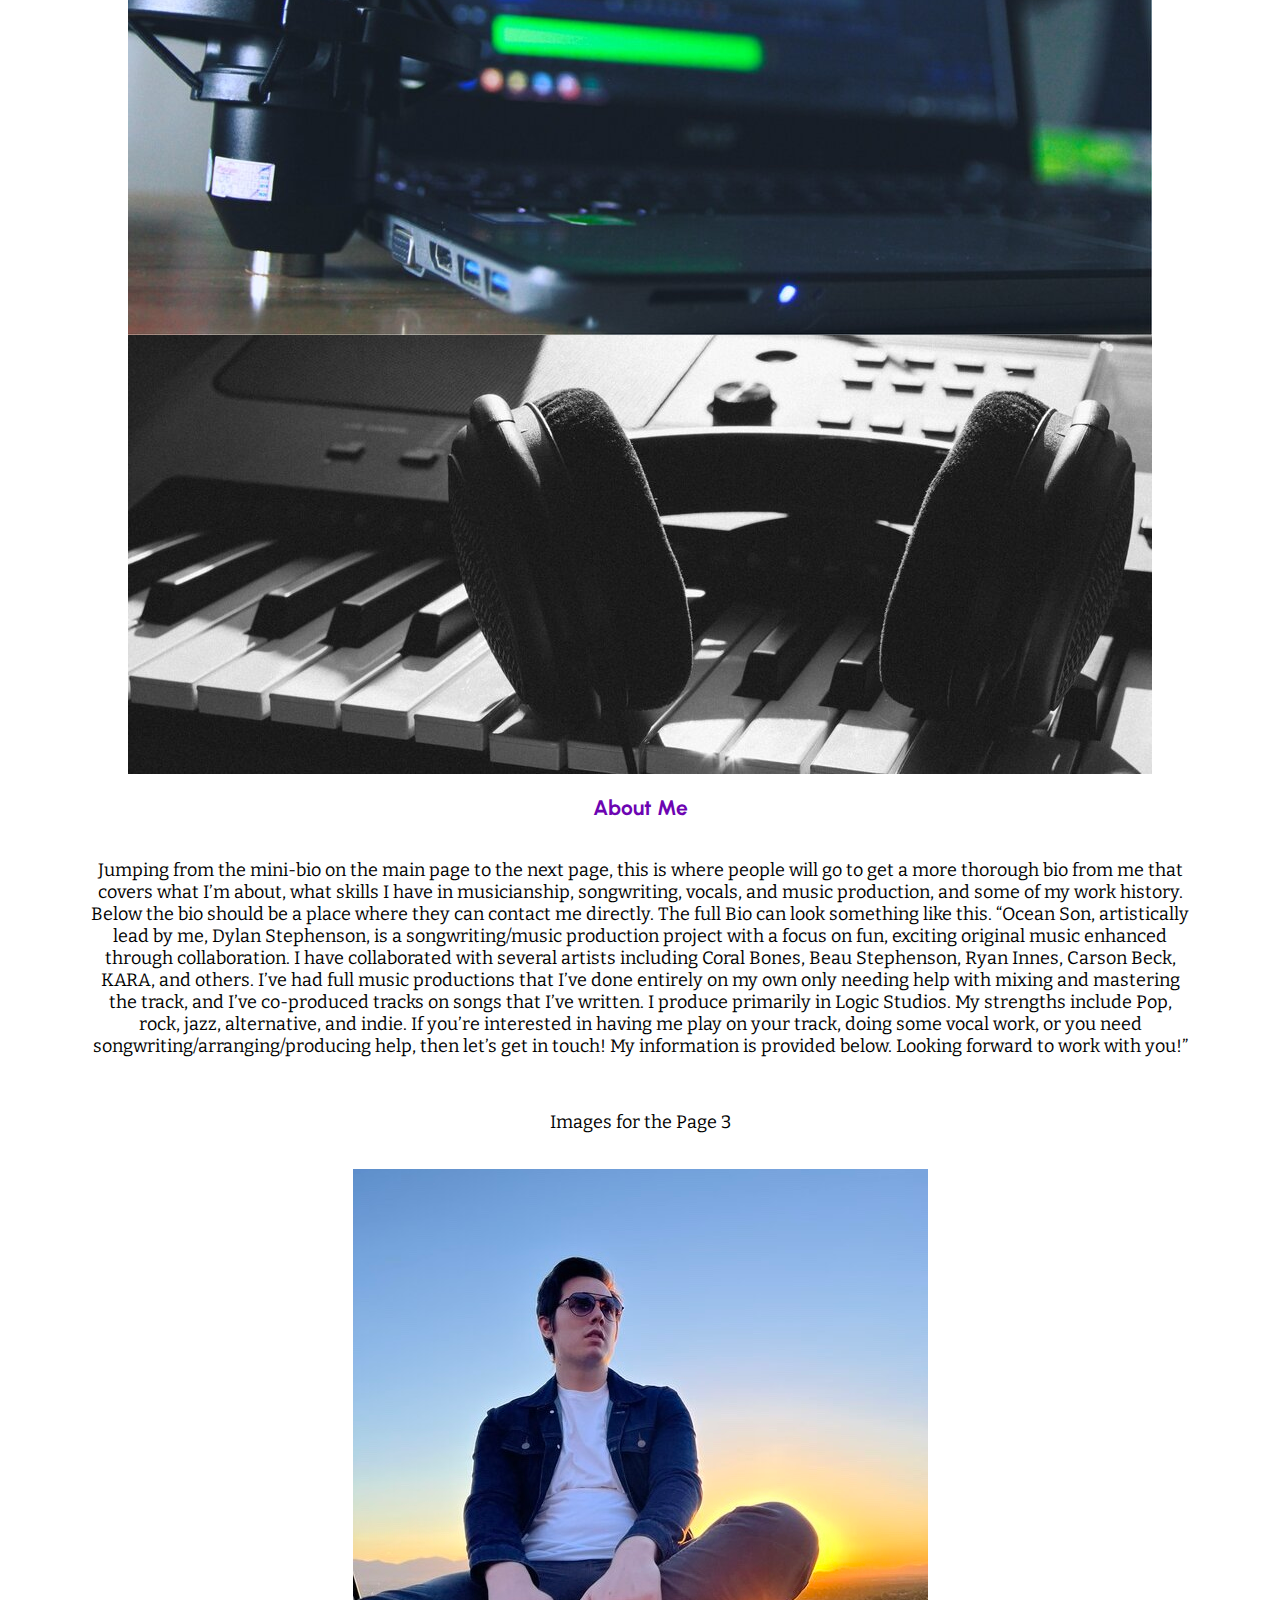
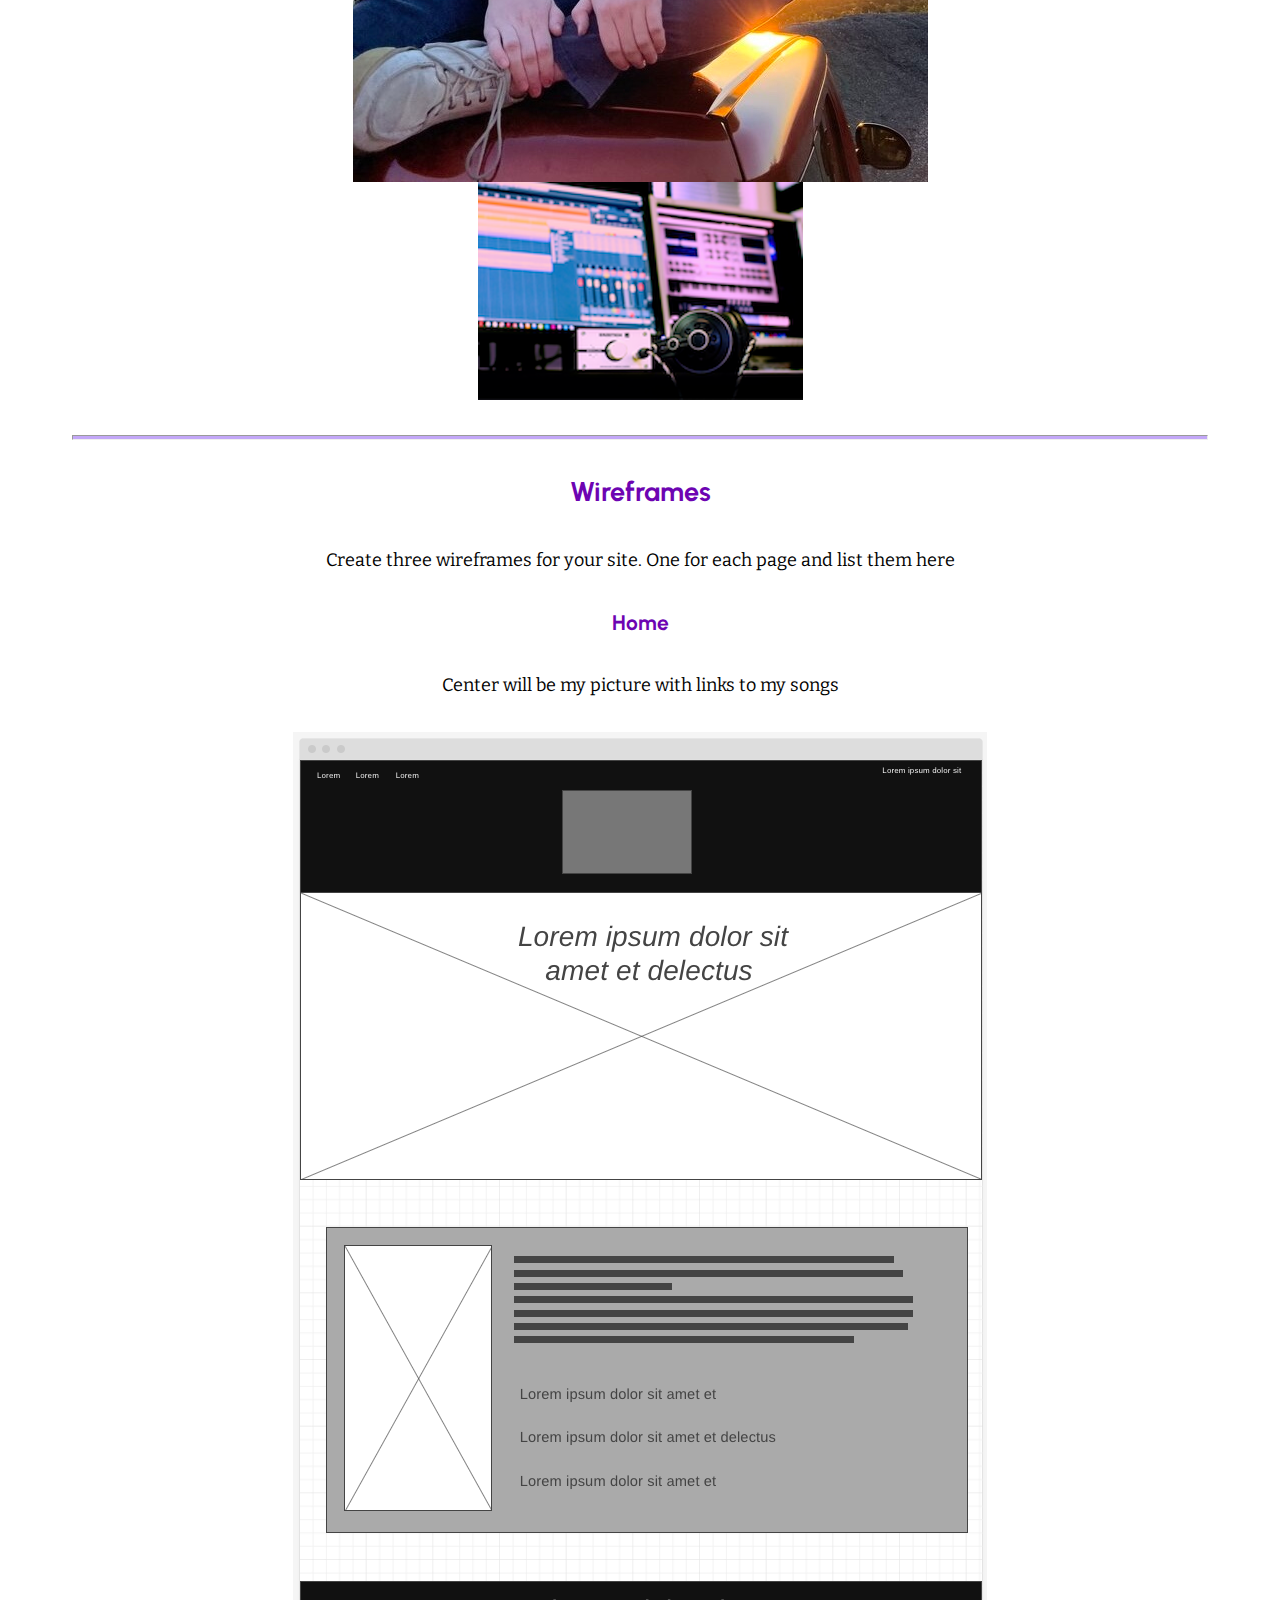
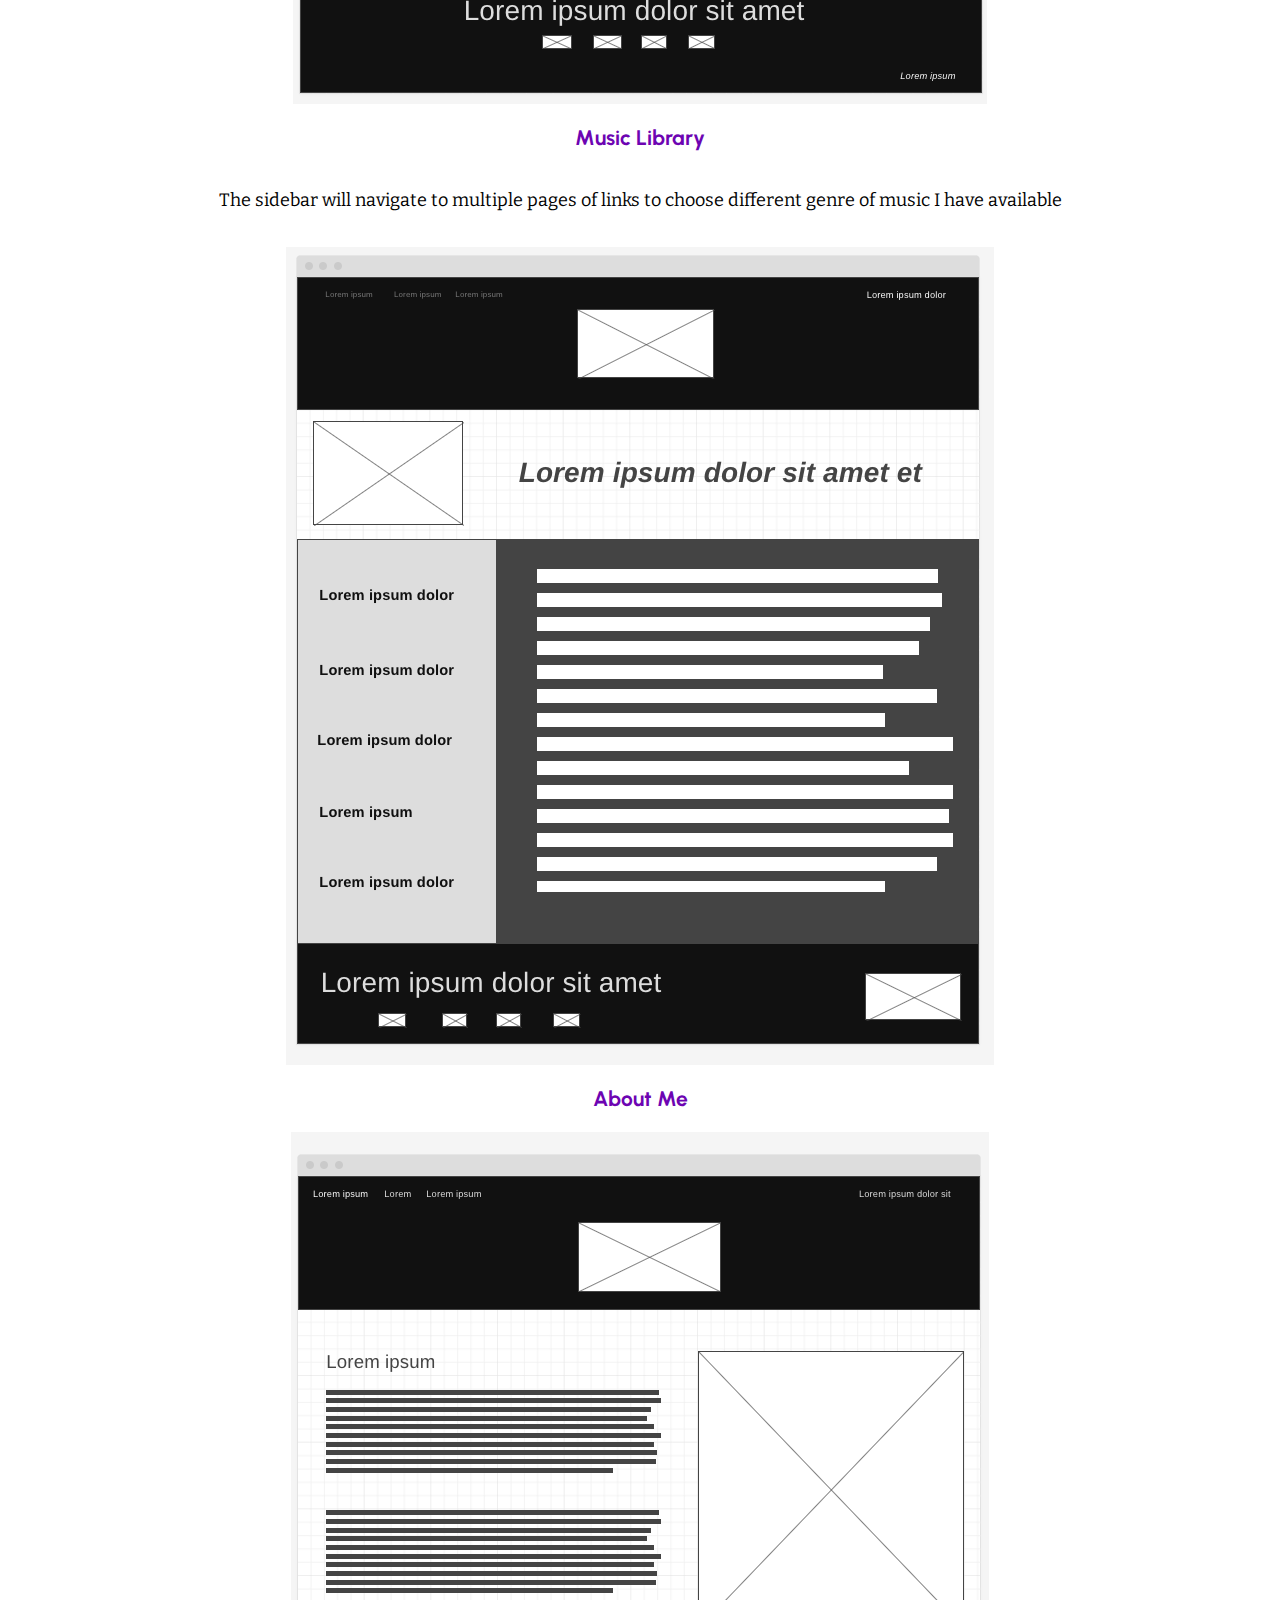
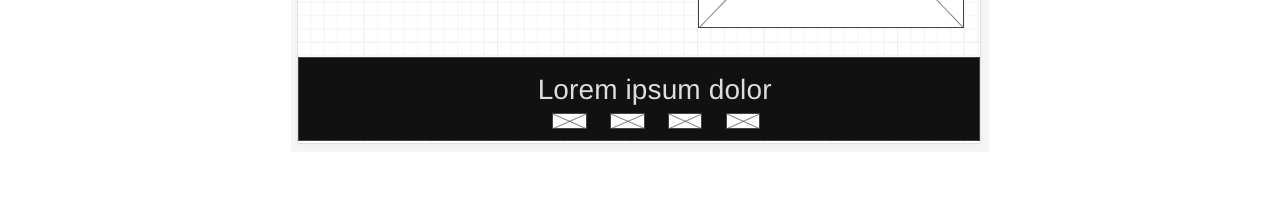
<file: oceansonmusic/site-plan.html>
<!DOCTYPE html>
<html lang="en-us">
    
  <head>
    <meta charset="utf-8">
    <title>Site Plan</title>
    <link type="text/css" rel="stylesheet" href="styles/site-plan.css">
  </head>

  <body>
    <header>
      <h1>Ocean Son Music Site Plan</h1>
      <h2>Dylan Stephenson</h2>
      <h2>WDD 130-Section C3</h2>
      <!-- In the header above, add the name or your site, your name and class number. For example if you are in section 3 you would put WDD 130.03 -->
    </header>
    <main>

      <!-- ------------------------Steps 2-3------------------------------ -->
      <hr>
      <h2>Overview</h2>
      <h3>Purpose</h3>
      <p>The purpose of this website is for sharing both performances I've done and music I've produced under my band name, "Ocean Son."
        This would be helpful for auditions for talent shows, musicals, networking with other producers, and sharing music with brands for commercial purposes.
      </p>  <!-- change this -->


      <h3>Audience</h3>
      <p>My main audience would be those agents looking for talent for whatever production they are working on.
        It would also be for music supervisors in charge of finding music for commercial, short film, TV, etc.
      </p>  <!-- change this -->

      <hr>
      <h2>Branding</h2>
      <h3>Website Logo</h3>
      <!-- Replace this with some sort of logo for your site.  A logo can be as simple as the name of your site in a nice font :) -->
      <img src="images/Ocean_Son.png" alt="Ocean Son Logo">
      <hr>
      <h2>
        Style Guide
      </h2>

      <!-- ------------------------Steps 4-8------------------------------ -->

      <h3>
        Color Palette
      </h3>
      <!--  The colors you choose for a website are one of the most important decisions you will make. Follow the instructions on the activity in iLearn then return and replace the color codes below with the hex color codes (the 6 digit numbers that show at the bottom of each color) for the colors you have chosen below.  You should have at least 2 colors but do not have to fill in all 4 if you do not need them.  -->

      <!-- Copy and paste the URL to your finished palette below Make sure to paste it into both spots -->
      Palette URL: <a href="https://coolors.co/0080ff-000000-ff00f7-00ff62-ffffff" target="_blank">https://coolors.co/0080ff-000000-ff00f7-00ff62-ffffff</a>


      <table class="colors">
        <tr><th>Primary</th><th>Secondary</th><th>Accent 1</th><th>Accent 2</th><th>Accent 3</th><th>Accent 4</th></tr>
        <!-- Replace the numbers in the boxes below with your hex color codes. Then switch to the site-plan.css file and change your colors there as well. -->
        <tr><td class="primary">[#0080FF]</td><td class="secondary">[#00000]</td><td class="accent1">[#FF00F7]</td><td class="accent2">[#00FF62]</td><td class="accent3">[FFFFFF]</td><td class="accent4">[rgb(61, 61, 61)]</td></tr>
      </table>

      <!-- ------------------------Step 9------------------------------ -->

      <h3>
        Typography
      </h3>
      <!-- Choose a font for your paragraphs (body copy) and headlines. What font(s) have you chosen? Why did you choose what you did?  Make sure to review the list of web safe fonts at W3Schools.org as a starting point.  Think also about which of your colors above you might use for background and font colors. -->

      <h4>
        Heading Font: [Urbanist]  <!-- change this -->
      </h4>
      <h4>
        Paragraph Font: [Bitter]  <!-- change this -->
      </h4>
      <h3>
        Normal paragraph example
      </h3>
      <p>
        Lorem ipsum dolor sit amet, consectetur adipiscing elit, sed do eiusmod tempor incididunt ut labore et dolore magna aliqua. Ut enim ad minim veniam, quis nostrud exercitation ullamco laboris nisi ut aliquip ex ea commodo consequat. Duis aute irure dolor in reprehenderit in voluptate velit esse cillum dolore eu fugiat nulla pariatur. Excepteur sint occaecat cupidatat non proident, sunt in culpa qui officia deserunt mollit anim id est laborum.
      </p>
      <h3>
        Colored paragraph example
      </h3>
      <p class="colored">
        Lorem ipsum dolor sit amet, consectetur adipiscing elit, sed do eiusmod tempor incididunt ut labore et dolore magna aliqua. Ut enim ad minim veniam, quis nostrud exercitation ullamco laboris nisi ut aliquip ex ea commodo consequat. 
      </p>

      <!-- ------------------------Step 10------------------------------ -->

      <h3>
        Navigation
      </h3>
      <!-- Think about how you want your navigation bar to look. In the site-plan.css file change the colors to your colors to get the look you desire. --> 
      <nav>
        <a href="#">Home</a>
        <a href="#">Music Library</a>
        <a href="#">About Me</a>
      </nav>
      <hr>
      <h2>
        Site Map
      </h2>
      <div class="sitemap">
        <div class="sm-home">
          Home
        </div>
        <div class="sm-page2">
          Music Library <!-- change this -->
        </div>
        <div class="sm-page3">
          About Me  <!-- change this -->
        </div>

        <div class="top">
          &nbsp;
        </div>
        <div class="left">
          &nbsp;
        </div>
        <div class="right">
          &nbsp;
        </div>

      </div>

      <!-- --------Content Section -------------- -->
      <hr>
      <h2>
        Content
      </h2>
      <h3>Home page</h3>
      <p>
        People will want to come to my site because they will be interested in my musical talents for whatever projects they are working on. The first thing they should see on the site is a very basic bio, with a couple links to my most popular and well-produced tracks on the most popular music streaming services. This page should work kind of like a cover letter for a resume where it shows a little bit about me, a snapshot of my skills and previous work experience, and some references to projects that I have worked on. 

        I was originally going to have a mini bio next to my picture, but I decided to change what I'm doing to better fit the 
        requirements for the class. To make sure I have 150-200 words on this page, I will add a button by each of my songs 
        where someone can click to learn more about what the song's about and some of the process of making the song. The song summaries are
        as follows:

        No More - No More is the first song I wrote and fully produced through Ocean Son. A few months after going through a difficult breakup, I had the realization that I was happier, healthier, and more confident than I had been during the relationship which lead to me writing this song. I finished the song after meeting my now wife, Ashlie. She inspired the "She's everything" moment at the beginning and end of the song.
        Heartbeat - I wrote Heartbeat a few months after my wife and I got married. I started feeling a lot of pressure and anxiety knowing that all of my life choices would start directly affecting her. The Peter Gabriel-esque chord progression and the somber melody capture that feeling of worry and anxiety. The tonal shift in the chorus gives the feeling that even though hearing my wife's heartbeat makes me feel that pressure, having her with me is worth it.
        Fallin' Apart - Fallin' Apart was not only co-produced but also co-written alongside my brother, Beau Stephenson. We wanted to write something a little more funky than any of our previous songs. Fallin' Apart is not meant to have a deep message or poetic lyrics. Our goal writing this song was to find a good groove between the piano, bass, guitar, and drums. Syncopating the vocals along with all of the other elements makes this song incredibly catchy and fun to listen to every time.

      </p>
      <p>Images for the Home page</p>
        <img src="images/Ocean_Sun.jpg" alt="image for homepage">
        <img src="images/Bio_Pic.png" alt="image for homepage">

      </ul>
      <h3>Music Library</h3>
      <p>
        The main page will have a few links to some of my bigger projects, but this page will have links to all the tracks that I’ve made. If possible, I’d like to list my song links in categories/playlists such as Acoustic Instrumental, Pop instrumental, Micro songs, LoFi, etc. I already have the songs listed on music streaming sites and my music portfolio on disco.ac, so these would just be links to external sites. 

All the music belongs to me and the Publisher I work with, ATRIO, so any interest in using the songs will be directed to my brother, Beau Stephenson, who handles any clients who want to use songs in the ATRIO library. Clients can speak with me directly for creating new projects or collaborating on already existing projects that they have. I can provide this brief explanation on the music library page and update the contact page with ATRIO’s contact if they are interested in those songs specifically. 

This music page will also link to my Instagram and TikTok accounts where I put songwriting ideas, news on upcoming projects and collaborations, and performances of some of my favorite songs. 

      </p>
      <p>Images for the Page 2</p>
        <img src="images/Microphone.jpg" alt="image for page">
        <img src="images/Keys.jpg" alt="image for page">

      </ul>
      <h3>About Me</h3>
      <p>
        Jumping from the mini-bio on the main page to the next page, this is where people will go to get a more thorough bio from me that covers what I’m about, what skills I have in musicianship, songwriting, vocals, and music production, and some of my work history. Below the bio should be a place where they can contact me directly. 

	The full Bio can look something like this. “Ocean Son, artistically lead by me, Dylan Stephenson, is a songwriting/music production project with a focus on fun, exciting original music enhanced through collaboration. I have collaborated with several artists including Coral Bones, Beau Stephenson, Ryan Innes, Carson Beck, KARA, and others. I’ve had full music productions that I’ve done entirely on my own only needing help with mixing and mastering the track, and I’ve co-produced tracks on songs that I’ve written. I produce primarily in Logic Studios. My strengths include Pop, rock, jazz, alternative, and indie. If you’re interested in having me play on your track, doing some vocal work, or you need songwriting/arranging/producing help, then let’s get in touch! My information is provided below. Looking forward to work with you!”

      </p>
      <p>Images for the Page 3</p>
        <img src="images/About_Me.jpg" alt="image for page3">
        <img src="images/Music_Studio.png" alt="image for page3">

      </ul>
      <hr>
      <h2>
        Wireframes
      </h2>
      <p>
        Create three wireframes for your site. One for each page and list them here</p>

      <h3>Home</h3>
      <p>         
        Center will be my picture with links to my songs
      </p>
      <img src="images/Home-Wireframe.png" alt="home page wireframe">

      <h3>Music Library</h3>
      <p>         
        The sidebar will navigate to multiple pages of links to choose different genre of music I have available
      </p>
      <img src="images/MusicLibrary-Wireframe.png"Music Library wireframe">

      <h3>About Me</h3>
      
      <img src="images/AboutMe-Wireframe.png" alt="about me wireframe">
    </main>
  </body>

</html>
</file>
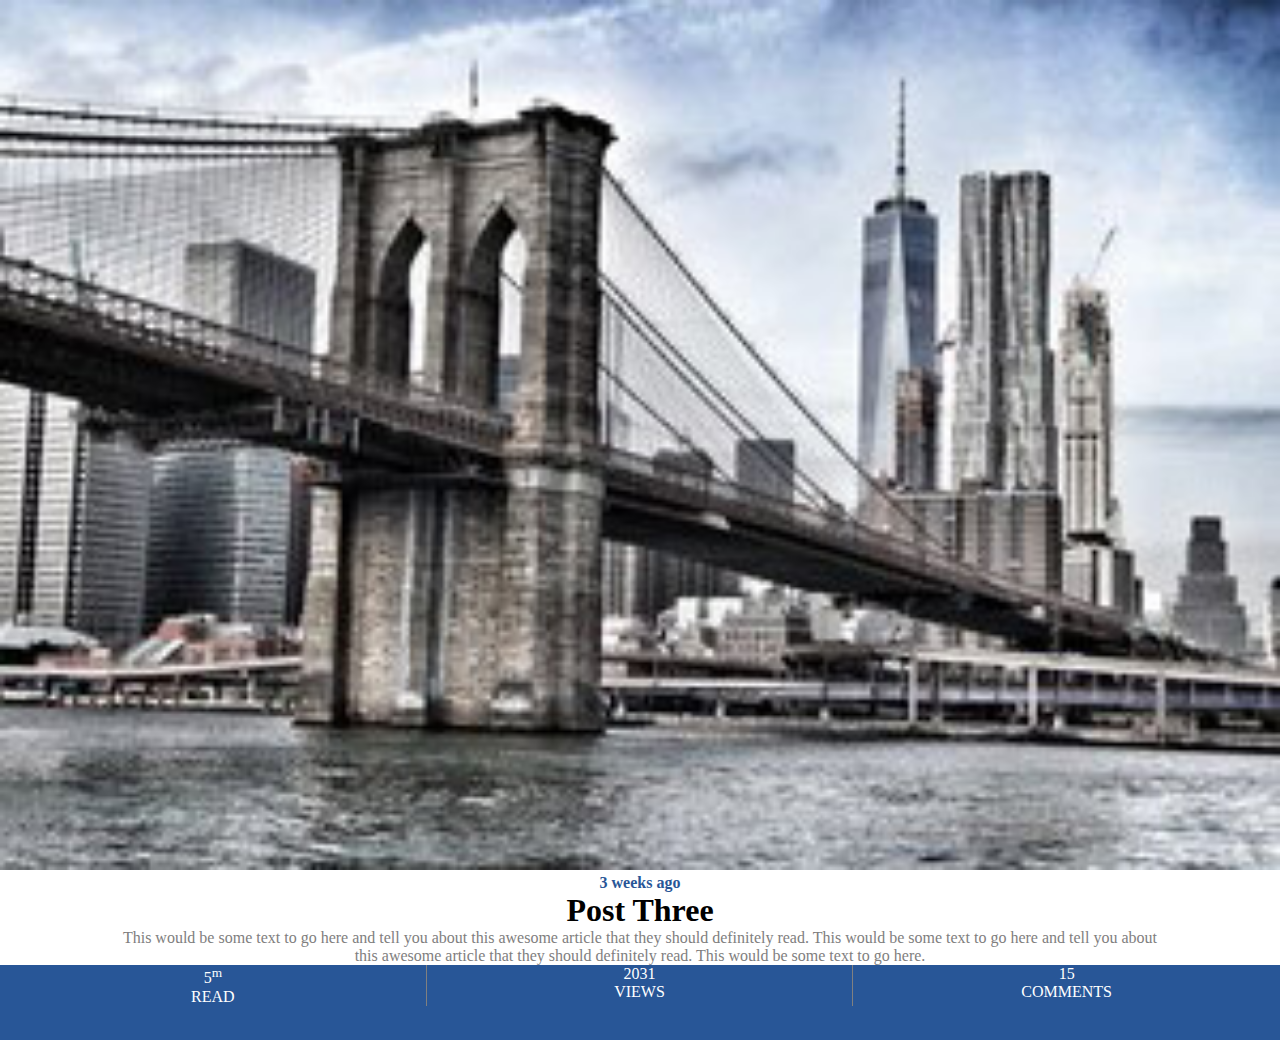
<file: testing/challenge.html>
<!DOCTYPE html>
<html lang="en">
<head>
    <meta charset="UTF-8">
    <meta name="viewport" content="width=device-width, initial-scale=1.0, height=device-height">
    <title>W09 Challenge</title>
    <link href='styles/styles.css' rel='stylesheet'>
</head>
<body>
    <header id="banner">
        <img src="images/w09_ice_img.jpg" alt="cityscape">
    </header>
    <main>
        <h4 id="time">
            3 weeks ago
        </h4>
        <h1 id="Bold">
            Post Three
        </h1>
        <article>
            <p>
                This would be some text to go here and tell you about this awesome article
                that they should definitely read. This would be some text to go here and tell 
                you about this awesome article that they should definitely read. This would be
                some text to go here.
            </p>
        </article>
    </main>
    <footer>
        <div id="stats">
            <div id="minutes">
                <p>
                    5<sup>m</sup> 
                </p>
                <p>
                    READ
                </p>
            </div>
            <div id="views">
                <p>
                    2031
                </p>
                <p>VIEWS</p>
            </div>
            <div id="comments">
                <p>
                    15 
                </p>
                <p>COMMENTS</p>
            </div>
        </div>
    </footer>
</body>
</html>
</file>
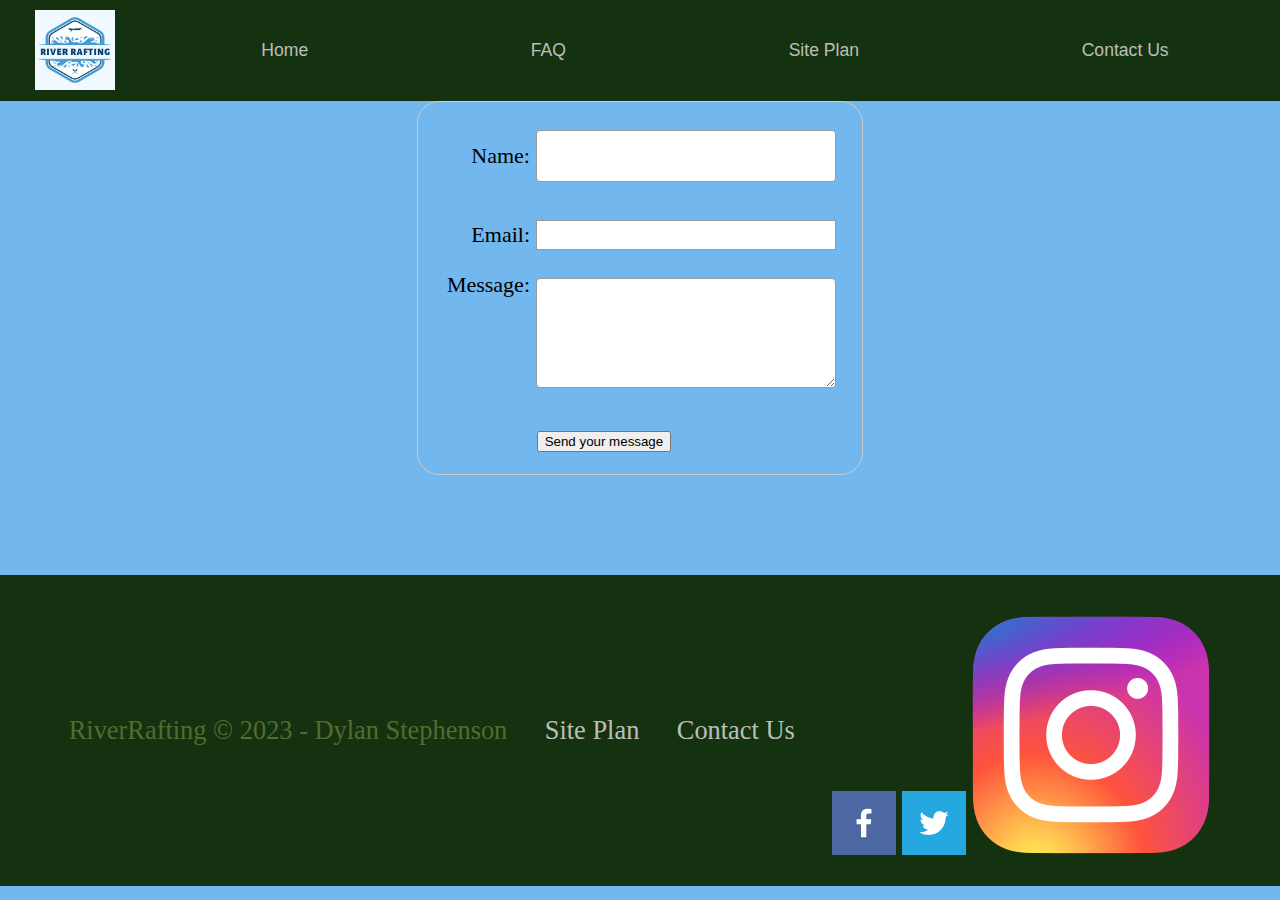
<file: wwr/contactus.html>
<!DOCTYPE html>
<html lang="en">
<head>
    <meta charset="UTF-8">
    <meta name="viewport" content="width=device-width, initial-scale=1.0">
    <title>Whitewatever Rafting Trip | RiverRafting | Contact Us</title>
    <link rel="stylesheet" href="styles/styles.css">
    <style>
       form {
        /* Center the form on the page */
            margin: 0 auto;
            width: 400px;
        /* Form outline */
            padding: 1em;
            border: 1px solid #ccc;
            border-radius: 1em;
        }

        ul {
            list-style: none;
            padding: 0;
            margin: 0;
        }

        form li + li {
            margin-top: 1em;
        }

        label {
        /* Uniform size & alignment */
            display: inline-block;
            width: 90px;
            text-align: right;
        }

        #contact-form input, textarea {
        /* To make sure that all text fields have the same font settings
            By default, textareas have a monospace font */
            font: 1em sans-serif;

        /* Uniform text field size */
            width: 300px;
            box-sizing: border-box;

        /* Match form field borders */
            border: 1px solid #999;
        }

        input:focus,
        textarea:focus {
        /* Additional highlight for focused elements */
            border-color: #000;
        }

        textarea {
        /* Align multiline text fields with their labels */
            vertical-align: top;

        /* Provide space to type some text */
            height: 5em;
        }

        .button {
        /* Align buttons with the text fields */
            padding-left: 90px; /* same size as the label elements */
        }

        button {
        /* This extra margin represent roughly the same space as the space
            between the labels and their text fields */
            margin-left: 0.5em;
        } 
        #feedback {
            background-color: antiquewhite;
            position: absolute;
            top: 0;
            left: 0;
            right: 0;
            padding: .5em;
        /* make this element invisible until we are ready for it */
            display: none;      
        }
        .moveDown {
            margin-top: 3em;
        }
    </style>
</head>
<body>
    <header class="FAQ-nav">
        <a id="logo-link" href="index.html">
            <img class="logo" src="images/better_logo.png" alt="RiverRafting Logo">
        </a>
        <nav>
            <a href="index.html">Home</a>
            <a href="faq-page.html">FAQ</a>
            <a href="site-plan-rafting.html">Site Plan</a>
            <a href="contactus.html">Contact Us</a>
        </nav>
    </header>
    <main>
        <div id="feedback"></div>
        <form>
            <ul id="contact-form">
                <li>
                    <label for="name">Name:</label>
                    <input type="text" id="name" name="user_name" />
                </li>
                <li>
                    <label for="mail">Email:</label>
                    <input type="email" id="main" name="user_email" />
                </li>
                <li>
                    <label for="msg">Message:</label>
                    <textarea id="msg" name="user_message"></textarea>
                </li>
                <li class="button">
                    <button type="submit">Send your message</button>
                </li>
            </ul>
        </form>
    </main>
    <footer>
        <p>RiverRafting &copy; 2023 - Dylan Stephenson</p>
        <p><a href="site-plan-rafting.html">Site Plan</a></p>
        <p><a href="contactus.html">Contact Us</a></p>
        <div class="social">
            <a href="https://facebook.com" target="_blank">
                <img src="images/facebook.png" alt="fb icon">
            </a>
            <a href="https://twitter.com" target="_blank">
                <img src="images/twitter.png" alt="twitter icon">
            </a>
            <a href="https://instagram.com" target="_blank">
                <img src="images/instagram.png" alt="instagram icon">
            </a>
        </div>
    </footer>
    <script>
        // get the feedback div element so we can do something with it.
        const feedbackElement = document.getElementById('feedback');
        // get the form so we can read what was entered in it.
        const formElement = document.forms[0];
        // add a 'listener' to wait for a submission of our form. When that happens run the code below.
        formElement.addEventListener('submit', function(e) {
            // stop the form from doing the default action.
            e.preventDefault();
            // set the contents of our feedback element to a message letting the user know the form was submitted successfully. Notice that we pull the name that was entered in the form to personalize the message!
            feedbackElement.innerHTML = 'Hello '+ formElement.user_name.value +'! Thank you for your message. We will get back with you as soon as possible!';
            // make the feedback element visible.
            feedbackElement.style.display = "block";
            // add a class to move everything down so our message doesn't cover it.
            document.body.classList.toggle('moveDown');
        });
    </script>
</body>
</file>
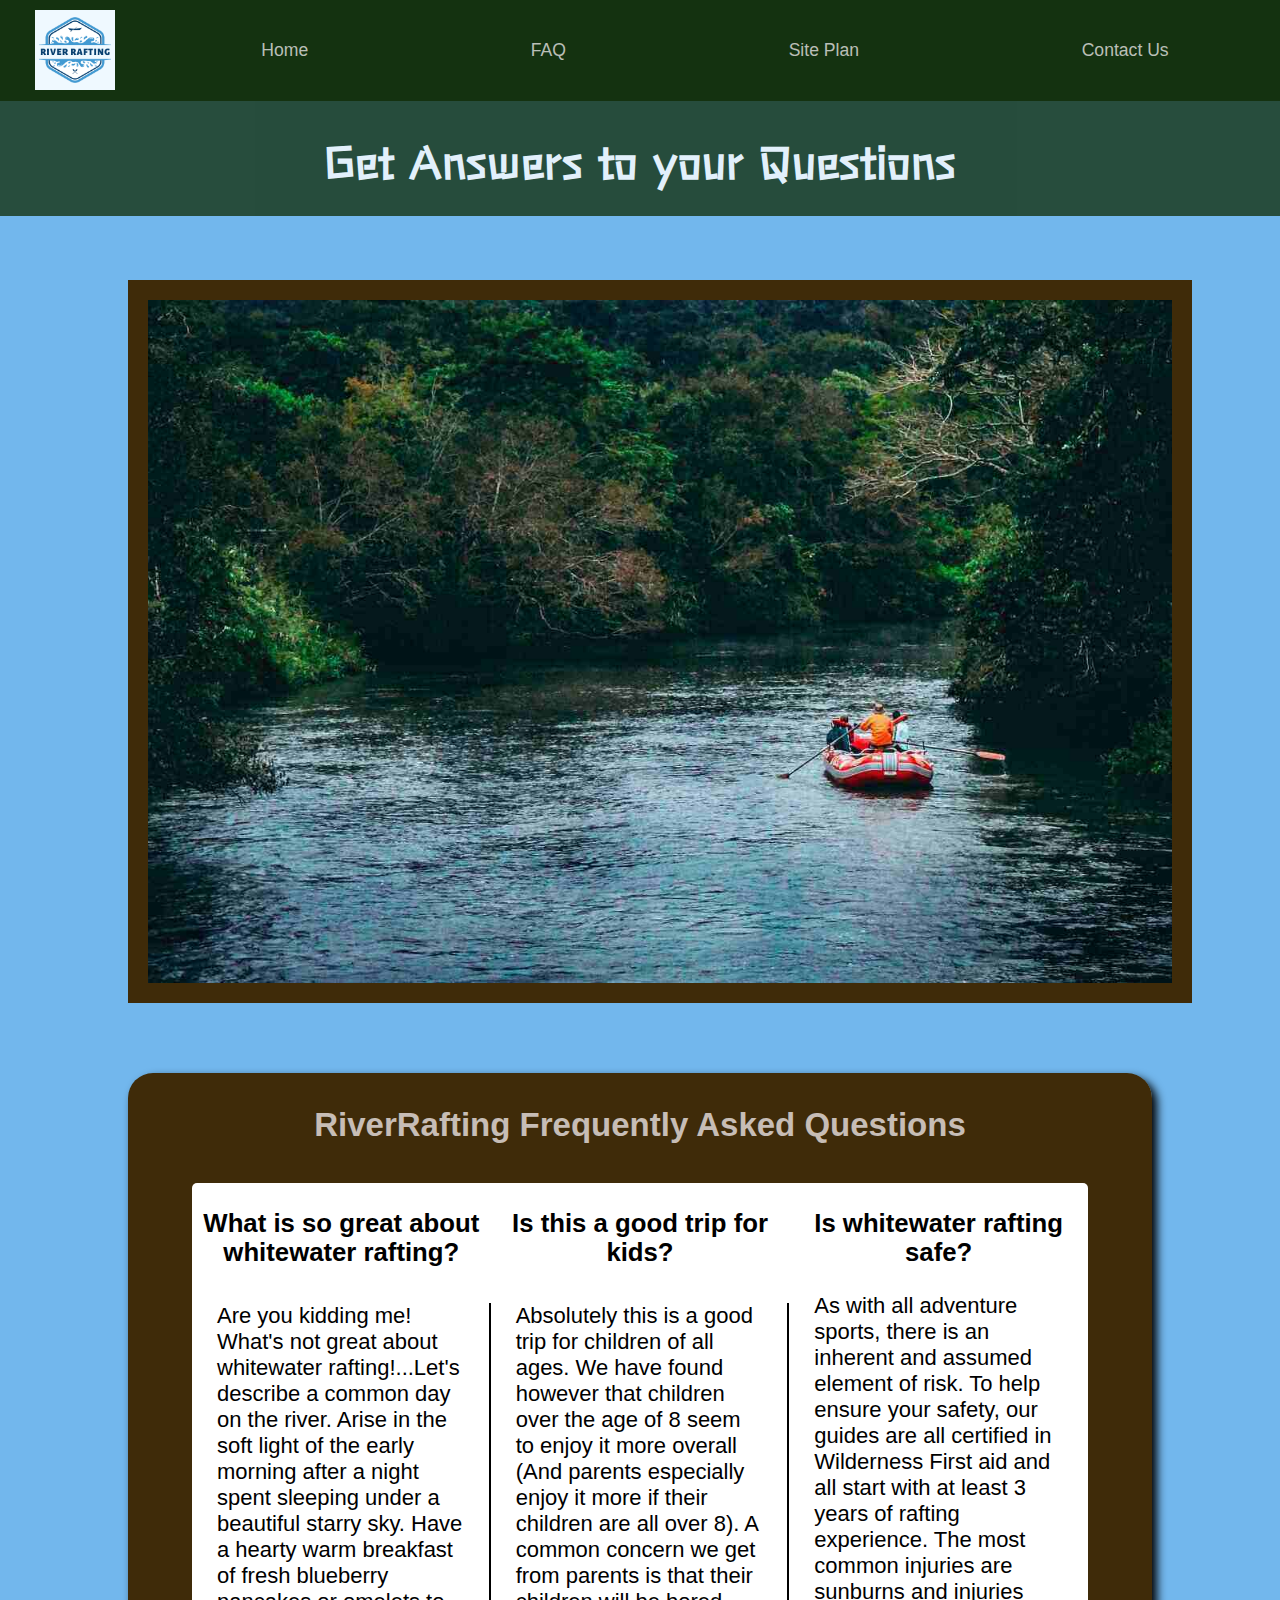
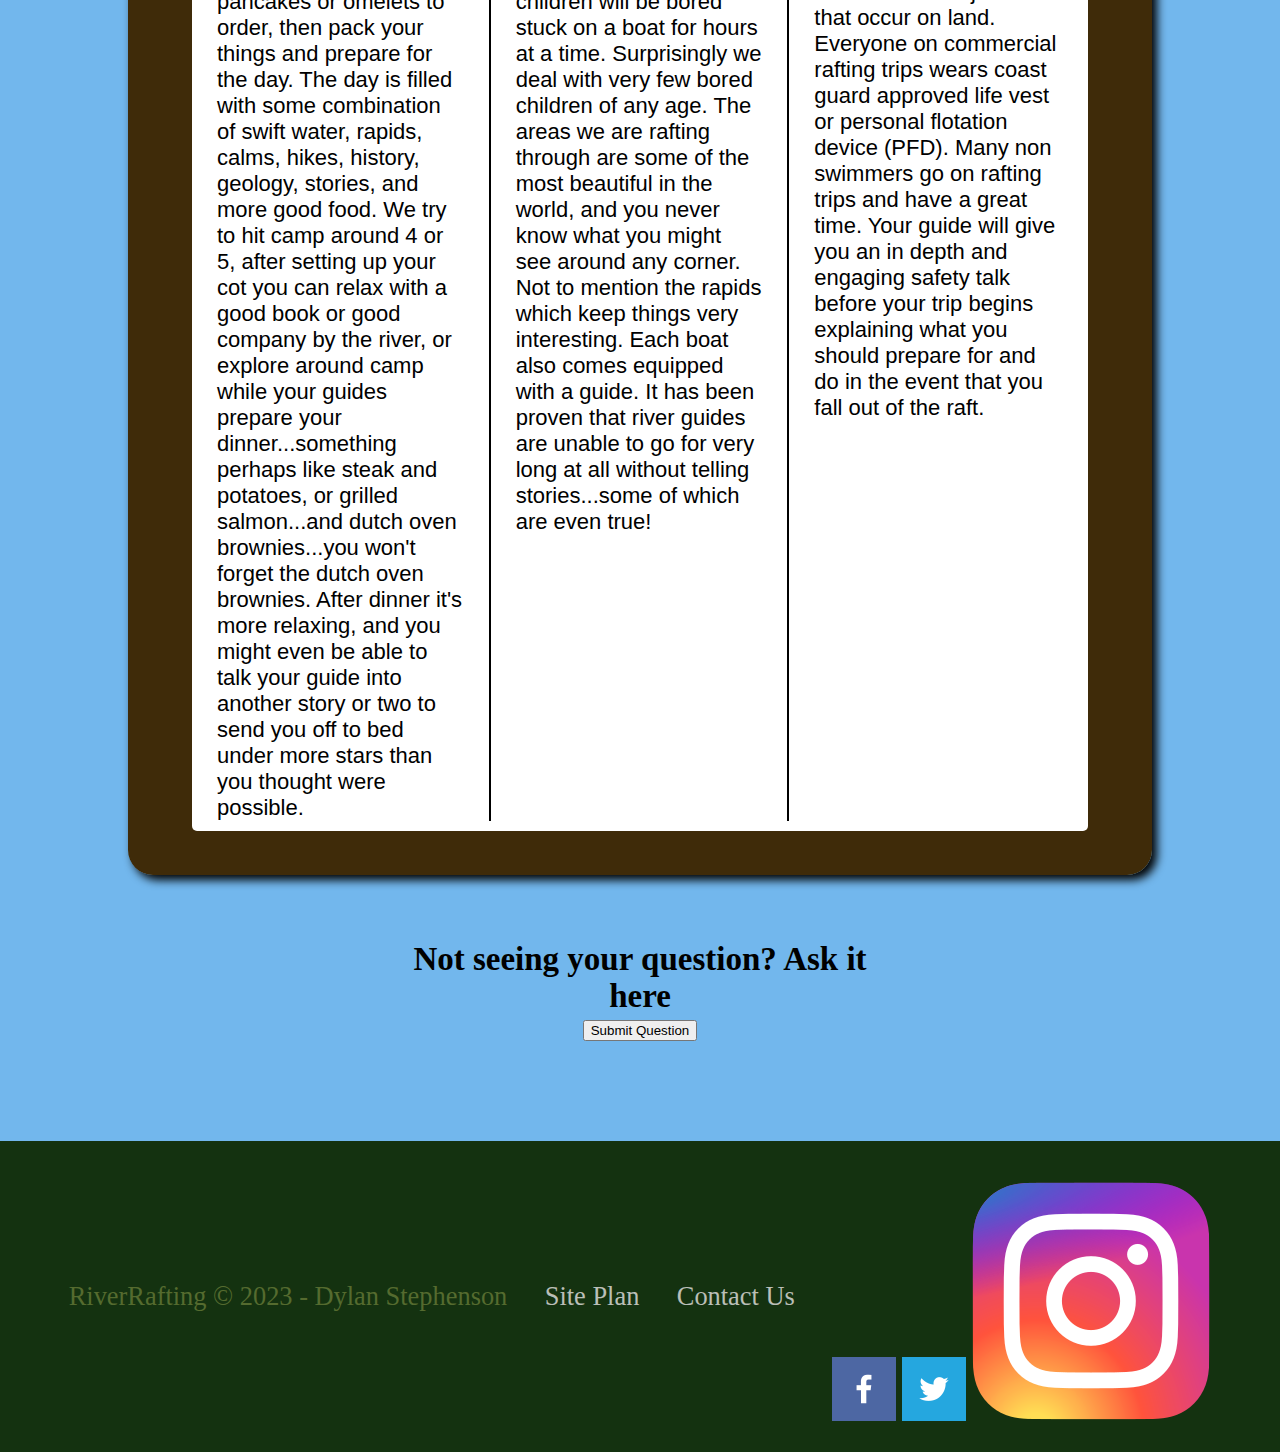
<file: wwr/faq-page.html>
<!DOCTYPE html>
<html lang="en">
<head>
    <meta charset="UTF-8">
    <meta name="viewport" content="width=device-width, initial-scale=1.0">
    <title>Whitewatever Rafting Trip | RiverRafting | FAQ</title>
    <link rel="stylesheet" href="styles/styles.css">
</head>
<body>
    <header class="FAQ-nav">
        <a id="logo-link" href="index.html">
            <img class="logo" src="images/better_logo.png" alt="RiverRafting Logo">
        </a>
        <nav>
            <a href="index.html">Home</a>
            <a href="faq-page.html">FAQ</a>
            <a href="site-plan-rafting.html">Site Plan</a>
            <a href="contactus.html">Contact Us</a>
        </nav>
    </header>
    <main id="faq-content">
        <h1 id="page-header">
            Get Answers to your Questions
        </h1>
        <div id="faq-hero">
            <img src="images/FAQpic.jpg" alt="rafting">
        </div>
        <article class="faq-box">
            <h2>RiverRafting Frequently Asked Questions</h2>
        <div id="question-box">
            <h3 class="group-1">What is so great about whitewater rafting?</h3>
            <p class="group-p1">Are you kidding me! What's not great about whitewater rafting!...Let's describe a common day 
                    on the river. Arise in the soft light of the early morning after a night spent sleeping under 
                    a beautiful starry sky. Have a hearty warm breakfast of fresh blueberry pancakes or omelets 
                    to order, then pack your things and prepare for the day. The day is filled with some combination 
                    of swift water, rapids, calms, hikes, history, geology, stories, and more good food. We try to 
                    hit camp around 4 or 5, after setting up your cot you can relax with a good book or good company 
                    by the river, or explore around camp while your guides prepare your dinner...something perhaps 
                    like steak and potatoes, or grilled salmon...and dutch oven brownies...you won't forget the 
                    dutch oven brownies. After dinner it's more relaxing, and you might even be able to talk your 
                    guide into another story or two to send you off to bed under more stars than you thought were possible.</p>
            <h3 class="group-2">Is this a good trip for kids?</h3>
            <p class="group-p2">Absolutely this is a good trip for children of all ages. We have found however that children over 
                    the age of 8 seem to enjoy it more overall (And parents especially enjoy it more if their 
                    children are all over 8). A common concern we get from parents is that their children will be 
                    bored stuck on a boat for hours at a time. Surprisingly we deal with very few bored children of 
                    any age. The areas we are rafting through are some of the most beautiful in the world, and you 
                    never know what you might see around any corner. Not to mention the rapids which keep things 
                    very interesting. Each boat also comes equipped with a guide. It has been proven that river 
                    guides are unable to go for very long at all without telling stories...some of which are even 
                    true!</p>
            <h3 class="group-3">Is whitewater rafting safe?</h3>                
            <p class="group-p3">As with all adventure sports, there is an inherent and assumed element of risk. To help ensure 
                    your safety, our guides are all certified in Wilderness First aid and all start with at least 
                    3 years of rafting experience. The most common injuries are sunburns and injuries that occur 
                    on land. Everyone on commercial rafting trips wears coast guard approved life vest or personal 
                    flotation device (PFD). Many non swimmers go on rafting trips and have a great time. Your guide 
                    will give you an in depth and engaging safety talk before your trip begins explaining what you 
                    should prepare for and do in the event that you fall out of the raft.</p>
            </div>
        </article>

        <div id="ask-question">
            <div class="button-box">
                <h2>Not seeing your question? Ask it here</h2>

                <!-- Trigger/Open The Modal -->
                <button id="myBtn">Submit Question</button>

                <!-- The Modal -->
                <div id="myModal" class="modal">

                <!-- Modal content -->
                <div class="modal-content">
                    <span class="close">&times;</span>
                    <div class="container">
                        <form action="action_page.php">
                    
                        <label for="fname">First Name</label>
                        <input type="text" id="fname" name="firstname" placeholder="Your name..">
                    
                        <label for="lname">Last Name</label>
                        <input type="text" id="lname" name="lastname" placeholder="Your last name..">
                    
                        <label for="subject">Your Question Here</label>
                        <textarea id="subject" name="subject" placeholder="Write something.." style="height:200px"></textarea>
                    
                        <input type="submit" value="Submit">
                    
                        </form>
                    </div>
                </div>

                </div>

                <script>
                // Get the modal
                var modal = document.getElementById("myModal");

                // Get the button that opens the modal
                var btn = document.getElementById("myBtn");

                // Get the <span> element that closes the modal
                var span = document.getElementsByClassName("close")[0];

                // When the user clicks the button, open the modal 
                btn.onclick = function() {
                modal.style.display = "block";
                }

                // When the user clicks on <span> (x), close the modal
                span.onclick = function() {
                modal.style.display = "none";
                }

                // When the user clicks anywhere outside of the modal, close it
                window.onclick = function(event) {
                if (event.target == modal) {
                    modal.style.display = "none";
                }
                }
                </script> 
            </div>
        </div>
    </main>
    <footer>
        <p>RiverRafting &copy; 2023 - Dylan Stephenson</p>
        <p><a href="site-plan-rafting.html">Site Plan</a></p>
        <p><a href="contactus.html">Contact Us</a></p>
        <div class="social">
            <a href="https://facebook.com" target="_blank">
                <img src="images/facebook.png" alt="fb icon">
            </a>
            <a href="https://twitter.com" target="_blank">
                <img src="images/twitter.png" alt="twitter icon">
            </a>
            <a href="https://instagram.com" target="_blank">
                <img src="images/instagram.png" alt="instagram icon">
            </a>
        </div>
    </footer>
</body>
</file>
<file: oceansonmusic/styles/styles.css>
@import url('https://fonts.googleapis.com/css2?family=Bitter&family=Urbanist:ital,wght@0,200;0,600;0,900;1,300&display=swap');
:root {
  --heading-font: Urbanist;
  --paragraph-font: Bitter, Georgia, serif;
}
* {
  margin: 0;
  padding: 0;
}
#content {
  max-width: 1600px;
  margin: 0 auto;
}
header {
  display: grid;
  grid-template-columns: 1fr 500px 1fr;
  background-color: #000000;
  color: white;
}
header a {
  color: white;
  text-decoration: none;
  font-family: bitter;
}
#logo-link {
  grid-column: 2/3;
  grid-row: 1/2;
  align-self: center;
  justify-self: center;
}
.logo {
  width: 300px;
  height: 250px;
  margin: 0 auto;
}
nav {
  grid-column: 1/2;
  grid-row: 1/2;
  margin-top: 3vh;
  display: flex;
  justify-content: space-around;
}
#on-spotify {
  grid-column: 3/4;
  grid-row:1/2;
  font-family: bitter;
  text-align: center;
  padding-top: 3vh;
}
#on-spotify a:hover {
  color: #0080FF;
}
#hero-box {
  display: grid;
  grid-template-columns: 1fr 3fr 1fr;
}
#hero-img {
  grid-column: 1/4;
  grid-row: 1/2;
  width: 100%;
  z-index: -1; 
}
#hero-msg {
  grid-column: 2/3;
  grid-row: 1/2;
  z-index: 1;
  justify-self: center; 
  align-self: center;
  padding-bottom: 20%;
  font-family: Urbanist;
  font-size: 4em;
  text-align: center;
  color: #00376e;
  opacity: .5;
}
.contactme {
  grid-column: 2/3;
  grid-row: 1/2;
  z-index: 1;
  align-self: flex-end;
  justify-self: center;
  padding-bottom: 40%;
}
.contactme button{
  font-family: Urbanist;
  font-weight: 600;
  font-size: 1em;
  background-color: white;
  color: black;
  border: none;
  border-radius: 12px;
  padding: 2vh 1.5vw;
  transition-duration: 0.4s;
  text-decoration: none;
  margin: 10px;
}
.contactme button:hover {
  background-color: #c3a7f8;
  cursor:pointer;
}
.bio-box {
  display: grid;
  grid-template-columns: repeat(10, 1fr);
  grid-template-rows: repeat(3, 1fr);
  padding-top: 10vh;
  padding-bottom: 10vh;
  background-color: #0080FF;
  color: white;
}
#bio-img {
  grid-column: 2/5;
  grid-row: 1/3;
  align-self: flex-end;
  justify-self: center;
}

#bio-summary {
  grid-column: 2/5;
  grid-row: 3/4;
  justify-self: center;
  align-self: flex-start;
  padding-top: 3vh;
  font-family: Urbanist;
}
#bio-summary h1 {
  color: #6d04b2;
}
#bio-summary p {
  color: #c3a7f8;
}
#bio-img img {
  height: 300px;
  /* border-radius: 5px; */
  border-style: solid;
  border-width: 3px;
  border-color: #6d04b2;
}
#background {
  background-color: black;
  grid-column: 2/10;
  grid-row: 1/4;
  height: 75vh;
  border-radius: 10px;
  box-shadow: 25px 25px 3px #00376e;
}
.streaming {
  font-family: Urbanist;
  font-weight: 900;
  font-size: 2.7em;
  background-color: #6d04b2;
  color: #c3a7f8;
  grid-column: 5/10;
  grid-row: 1/2;
  border-radius: 0 10px 0 0;
  text-shadow: 4px 4px 2px rgb(32, 32, 32);
  height: 25vh;
  display: grid;
}
.streaming h2 {
  align-self: center;
  justify-self: center;
}
.music-links {
  grid-column: 5/10;
  grid-row: 2/4;
  background-color: rgb(61, 61, 61);
  border-radius: 0 0 10px 0;
  height: 50vh;
}

.overlay-button button {
  font-family: Urbanist;
  font-weight: 600;
  font-size: 0.9em;
  background-color: white;
  color: black;
  border: none;
  border-radius: 12px;
  padding: 15px 1.5vw;
  transition-duration: 0.4s;
  text-decoration: none;
  margin: 10px;
  cursor: pointer;
}
#no-more {
  display: grid;
  grid-template-columns: 15vw 1fr;
  grid-template-rows: 1fr 2fr;
  padding: 1.5vh;
}
#no-more, #heartbeat, #fallin-apart {
  color: #c3a7f8;
  font-family: urbanist;
}
#no-more h2, #heartbeat h2, #fallin-apart h2 {
  grid-column: 1/2;
  grid-row: 1/2;
}
#no-more a, #heartbeat a, #fallin-apart a {
 grid-column: 1/2;
 grid-row: 2/3;
 width: 8vw;
}
.overlay-button {
  grid-column: 2/3;
  grid-row: 2/3;
}
#heartbeat {
  display: grid;
  grid-template-columns: 15vw 1fr;
  grid-template-rows: 1fr 2fr;
  padding: 1.5vh;
}
#fallin-apart {
  display: grid;
  grid-template-columns: 15vw 1fr;
  grid-template-rows: 1fr 2fr;
  padding: 1.5vh;
}
#no-more a, #heartbeat a, #fallin-apart a{
  font-family: Urbanist;
  font-weight: 600;
  font-size: 0.9em;
  background-color: white;
  color: black;
  border: none;
  border-radius: 12px;
  padding: 15px 32px;
  transition-duration: 0.4s;
  text-decoration: none;
  margin: 10px;
}
#no-more a:hover, #heartbeat a:hover, #fallin-apart a:hover {
  background-color: #04d052;
}
.overlay-button button:hover {
  background-color: #0080FF;
}
footer {
  display: grid;
  grid-template-columns: 1fr 500px 1fr;
  height: 15vh;
  background-color: #000000;
  color: white;
  font-size: 1.5em;
  font-family: Urbanist;
  font-weight: 300;
  font-style: italic;
  justify-self: center;
}
footer h1 {
  grid-column: 2/3;
  justify-self: center;
}
footer a {
  grid-column: 3/4;
  grid-row: 1/3;
  text-decoration: none;
  font-family: bitter;
  font-style: normal;
  color: white;
  font-size: .8em;
  align-self: center;
  justify-self: center;
  margin-right: 2vw;
}
nav a:hover, footer a:hover{
  color: #0080FF;
}
.social {
  grid-column: 2/3;
  justify-self: center;
}

body {
  background-color: black;
}

/* Contact Me Modal */

.modal {
  display: none; /* Hidden by default */
  position: fixed; /* Stay in place */
  z-index: 1; /* Sit on top */
  padding-top: 100px; /* Location of the box */
  left: 0;
  top: 0;
  width: 100%; /* Full width */
  height: 100%; /* Full height */
  overflow: auto; /* Enable scroll if needed */
  background-color: rgb(0,0,0); /* Fallback color */
  background-color: rgba(0,0,0,0.4); /* Black w/ opacity */
}

/* Modal Content */
.modal-content {
  background-color: rgb(61, 61, 61);
  margin: auto;
  padding: 20px;
  border: 1px solid #888;
  width: 80%;
  font-family: bitter;
  font-size: 1.7em;
}

/* The Close Button */
.close {
  color: #aaaaaa;
  float: right;
  font-size: 28px;
  font-weight: bold;
}

.close:hover,
.close:focus {
  color: #000;
  text-decoration: none;
  cursor: pointer;
}
 /* Style inputs with type="text", select elements and textareas */
 input[type=text], select, textarea {
  width: 100%; /* Full width */
  padding: 12px; /* Some padding */ 
  border: 1px solid #ccc; /* Gray border */
  border-radius: 4px; /* Rounded borders */
  box-sizing: border-box; /* Make sure that padding and width stays in place */
  margin-top: 6px; /* Add a top margin */
  margin-bottom: 16px; /* Bottom margin */
  resize: vertical; /* Allow the user to vertically resize the textarea (not horizontally) */
}

/* Style the submit button with a specific background color etc */
input[type=submit] {
  background-color: #0080FF;
  color: white;
  padding: 12px 20px;
  border: none;
  border-radius: 4px;
  cursor: pointer;
}

/* When moving the mouse over the submit button, add a darker green color */
input[type=submit]:hover {
  background-color: #6d04b2;
}

/* Add a background color and some padding around the form */
.container {
  border-radius: 5px;
  background-color: rgb(61, 61, 61);
  padding: 20px;
}
form label {
  font-family: bitter;
  color: white;
}

/* Music Library styles */

#library-header {
  background-color: #0080FF;
  padding: 2%;
  color: white;
  font-family: urbanist;
  display: grid; 
  grid-template-columns: 30% 1fr;
  font-weight: 900;
  font-size: 3.3em;
  color: #64b0fc;
  text-shadow: 4px 4px 2px rgb(32, 32, 32);
  box-sizing: border-box;
  align-content: center;
  justify-content: center;
}

#library-header img {
  grid-column: 1/2;
  grid-row: 1/2;
  border-radius: 30px;
  border-style: solid;
  border-color: white;
  align-self: center;
}
#library-header h1 {
  grid-column: 2/3;
  grid-row: 1/2;
  align-self: center;
}
.library-box {
  color: white;
  display: grid;
  grid-template-columns: 25% 1fr;
}

/* Style the tab */
.tab {
  grid-column: 1/2;
  background-color: #6d04b2;
  height: 60vh;
}

/* Style the buttons inside the tab */
.tab button {
  display: block;
  background-color: inherit;
  font-family: urbanist;
  font-weight: 300;
  color: white;
  padding: 22px 16px;
  width: 100%;
  border: none;
  outline: none;
  text-align: left;
  cursor: pointer;
  transition: 0.3s;
  font-size: 2em;
}

/* Change background color of buttons on hover */
.tab button:hover {
  background-color: #935ef6;
}

/* Create an active/current "tab button" class */
.tab button.active {
  background-color: #aa84f1;
}

/* Style the tab content */
.tabcontent {
  grid-column: 2/3;
  padding: 0px 15px;
  background-color: rgb(61, 61, 61);
  height: 60vh;
}
#Ocean-Singles h3, #Ocean-Instrumentals h3, #Collab h3, #Micro h3 {
  font-family: urbanist;
  color: white;
  text-shadow: 2px 2px 5px black;
  font-size: 3em;
}
#Ocean-Singles a, #Ocean-Instrumentals a, #Collab a, #Micro a{
  color: #c3a7f8;
  font-family: bitter;
  font-size: 1.2em;
  text-decoration: none;
}
#Ocean-Singles a:hover, #Ocean-Instrumentals a:hover, #Collab a:hover, #Micro a:hover {
  color: #0080FF;
  transition-duration: .4s;
}
li {
  margin: 10px;
  list-style-type: none;
}
#library-footer {
  grid-template-columns: 1fr 1fr;
}
#library-footer p{
  font-size: 2em;
  margin-left: 1vw;
}
#library-footer a {
  margin-right: 2vw;
}
.library-social {
  grid-column: 1/2;
  margin-left: 3vw;
}
.Ocean-Logo {
  font-family: Urbanist;
  font-size: 1.1em;
  font-weight: 300;
  font-style: italic;
}

/* About me styles */

.about-me {
  display: grid;
  grid-template-columns: 1fr 1fr;
  background-image: linear-gradient(to right,#0080FF, #935ef6, #c3a7f8);
}

#about-me-msg h2 {
  color: white;
  font-family: Urbanist;
  font-size: 3em;
  text-align: center;
  padding-top: 20px;
  text-shadow: -1px 0 black, 0 1px black, 1px 0 black, 0 -1px black;
}
#about-me-msg p {
  color: white;
  font-family: bitter;
  font-size: 1.2em;
  padding: 20px;
  padding-right: 1px;
}
#about-me-img {
  justify-self: center;
  align-self: center;
  
}
#about-me-img img {
  border-style: solid;
  border-color: white;
  border-width: 4px;
  box-sizing: border-box;
}
</file>
<file: wwr/styles/styles.css>
@import url('https://fonts.googleapis.com/css2?family=Josefin+Sans:wght@300&display=swap');
@import url('https://fonts.googleapis.com/css2?family=Quicksand&family=Stick&display=swap');

:root {
--headline-font: 'Stick', 'Papyrus', 'Century+Gothic';
--paragraph-font: 'Josephin+Sans', 'Helvetica', 'sans-serif';
}
body {
    background-color: #72b7ed;
    font-size: 22px;
    margin: 0;
    padding: 0;
}
h2 {
    margin: 0;
}
#content {
    max-width: 1600px;
    margin: 0 auto;
}
#logo-link {
    padding-top: 5px;
    justify-self: center;
    align-self: center;
}
header {
    opacity: .8;
    background-color: #11290ecd;
    display: grid;
    grid-template-columns: 150px auto;
}
.logo {
    width: 80px;
}
nav {
    display: flex;
    justify-content: space-around;
}
nav a {
    text-align: center;
    color: #fdf7fab7; 
    text-decoration: none;
    padding: 40px;
    font-family: sans-serif;
    font-size: .8em;
}
nav a:hover {
    background-color: #1e5616;
    color: darkblue;
}
.home-title {
    color: #FDF7FA;
    font-family: var(--headline-font);
    font-size: 3em;
    margin-top: 10px;
}
#hero {
    display: grid;
    grid-template-columns: 1fr 3fr 1fr;
    margin-top: -100px;
}
#hero-box {
    grid-column: 1/4;
    grid-row: 1/3;
    z-index: -1;
}
#hero-msg {
    grid-column: 2/3;
    grid-row: 1/2;
    margin-top: 100px;
}
#hero-msg h4 {
    color: white;
}
#hero-img {
    width: 100%;
}
#hero-msg h1, #hero-msg h4 {
    text-align: center;
}
h4 {
    color: darkblue;
    font-family: var(--paragraph-font);
    padding-bottom: 10px;
}
.home-grid {
    display: grid;
    grid-template-columns: repeat(10, 1fr);
}
.book, .join {
    background-color: #fafa0ae3;
    color: darkblue;
    text-decoration: none;
    font-size: .7em;
    padding: 15px 30px;
    margin-top: 50px;
    border-radius: 5px;
}
.book:hover, .join:hover {
    background-color: #FDF7FA;
    color: darkolivegreen;
}
.msg h2 {
    color: #fdf7fab7;
    font-family: var(--headline-font);
}
.msg p {
    color: rgba(241, 241, 153, 0.801);
    font-family: var(--paragraph-font);
    font-size: .8em;
    padding-bottom: 15px;
}
.button-box {
    text-align: center;
}
.card-img {
    border: 10px solid rgba(61, 39, 3, 0.976);
    transition: transform .5s;
    box-shadow: 5px 5px 10px black;
}
.card-img:hover {
    opacity: .6;
    transform: scale(1.1);
}
.card-img, .ridges {
    width: 100%;
}
.rivers-card {
    grid-column: 2/4;
    grid-row: 2/3;
}
.camping-card {
    grid-column: 5/7;
    grid-row: 2/3;
}
.rapids-card {
    grid-column: 8/10;
    grid-row: 2/3;
}
.rivers-card, .camping-card, .rapids-card {
    margin: 200px 0;
}
main section {
    text-align: center;
}
main section img {
    box-sizing: border-box;
}
.icon {
    width: 80px;
    padding-top: 10px;
}
.ridges {
    width: 100%;
    height: 100%;
    grid-column: 2/7;
    grid-row: 5/8;
    box-shadow: 5px 5px 10px black;
}
.msg {
    background-color: #143210;
    line-height: 2em;
    padding: 35px;
    margin: 100px;
    grid-column: 6/10;
    grid-row: 6/7;
    box-shadow: 5px 5px 10px black;
}
#background {
    height: 725px;
    background-color: rgba(61, 39, 3, 0.976);
    margin: 100px;
    grid-column: 1/11;
    grid-row: 4/9;
}
footer {
    background-color: #143210;
    color: darkolivegreen;
    padding: 25px 50px;
    margin-top: 100px;
    display: flex;
    justify-content: space-around;
    align-items: center;
}
footer a {
    color:#fdf7fab7;
    text-decoration: none;
}
footer p {
    font-size: 1.2em;
}
footer p a:hover {
    text-decoration: underline;
}
footer a:hover {
    color: blue;
}
.social img {
    padding-top: 15px;
}
/* The content below this will be for the FAQ page*/

#faq-content {
    display: grid;
    grid-template-columns: repeat(10, 1fr);
}
.FAQ-nav {
    background-color: #143210;
    opacity: 1;
}
#page-header {
    font-family: var(--headline-font);
    text-align:center;
    background-color: #143210;
    opacity: .8;
    color: white;
    margin: 0;
    padding-top: 2vw;
    padding-bottom: 2vw;
    grid-column: 1/11;
}

#faq-hero {
    margin-top: 5vw;
    margin-bottom: 5vw;
    grid-column: 2/10;
}
#faq-hero img {
    border: 20px solid rgba(61, 39, 3, 0.976);
    width: 80vw;
}
.faq-box {
    display: grid;
    grid-template-columns: repeat(8,1fr);
    background-color:rgba(61, 39, 3, 0.976);
    width:80vw;
    grid-column: 2/10;
    padding-top: 1.5em;
    padding-bottom: 2em;
    text-align: center;
    border-radius: 25px;
    box-shadow: 5px 5px 10px black;
}
.faq-box h2 {
    grid-column: 2/8;
    padding-bottom:1.2em;
    font-family: var(--paragraph-font);
    color:#fdf7fab7;
}
#question-box {
    grid-column: 3/7;
    width: 70vw;
    background-color: white;
    font-family: var(--paragraph-font);
    border-radius: 5px;
    display: grid;
    grid-template-columns: repeat(9, 1fr);
}
.group-1 {
    grid-column: 1/4;
    grid-row: 1/2;
}
.group-2 {
    grid-column: 4/7;
    grid-row: 1/2;
}
.group-3 {
    grid-column: 7/10;
    grid-row: 1/2;
}

.group-p1 {
    grid-column: 1/4;
    grid-row: 2/3;
    padding-right: 25px;
    padding-left: 25px;
    margin-top: 10px;
    margin-bottom: 10px;
    border-right: 2px solid black;
    text-align: left;
}
.group-p2 {
    grid-column: 4/7;
    grid-row: 2/3;
    padding-right: 25px;
    padding-left: 25px;
    margin-top: 10px;
    margin-bottom: 10px;
    border-right: 2px solid black;
    text-align: left;
}
.group-p3 {
    grid-column: 7/10;
    grid-row: 2/3;
    padding-right: 25px;
    padding-left: 25px;
    margin: 0;
    text-align: left;
}
#ask-question {
    margin-top: 3em;
    grid-column: 4/8;
}
/* The Modal (background) */
.modal {
    display: none; /* Hidden by default */
    position: fixed; /* Stay in place */
    z-index: 1; /* Sit on top */
    left: 0;
    top: 0;
    width: 100%; /* Full width */
    height: 100%; /* Full height */
    overflow: auto; /* Enable scroll if needed */
    background-color: rgb(0,0,0); /* Fallback color */
    background-color: rgba(0,0,0,0.4); /* Black w/ opacity */
  }
  
  /* Modal Content/Box */
  .modal-content {
    background-color: #fefefe;
    margin: 15% auto; /* 15% from the top and centered */
    padding: 20px;
    border: 1px solid #888;
    width: 80%; /* Could be more or less, depending on screen size */
  }
  
  /* The Close Button */
  .close {
    color: #aaa;
    float: right;
    font-size: 28px;
    font-weight: bold;
  }
  
  .close:hover,
  .close:focus {
    color: black;
    text-decoration: none;
    cursor: pointer;
  }
  /* Style inputs with type="text", select elements and textareas */
input[type=text], select, textarea {
    width: 100%; /* Full width */
    padding: 12px; /* Some padding */ 
    border: 1px solid #ccc; /* Gray border */
    border-radius: 4px; /* Rounded borders */
    box-sizing: border-box; /* Make sure that padding and width stays in place */
    margin-top: 6px; /* Add a top margin */
    margin-bottom: 16px; /* Bottom margin */
    resize: vertical /* Allow the user to vertically resize the textarea (not horizontally) */
  }
  
  /* Style the submit button with a specific background color etc */
  input[type=submit] {
    background-color: #04AA6D;
    color: white;
    padding: 12px 20px;
    border: none;
    border-radius: 4px;
    cursor: pointer;
  }
  
  /* When moving the mouse over the submit button, add a darker green color */
  input[type=submit]:hover {
    background-color: #45a049;
  }
  
  /* Add a background color and some padding around the form */
  .container {
    border-radius: 5px;
    background-color: #f2f2f2;
    padding: 20px;
  }
@media screen and (max-width: 900px) {
    #hero, .home-grid {
        display: block;
        height: auto;
    }
    nav, footer {
        flex-direction: column;
    }
    nav a {
        display: block;
        padding: 15px;
    }
    #hero {
        margin-top: 0;
    }
    #hero-msg h4 {
        display: none;
    }
    .home-title {
        font-size: 25px;
        color: #FDF7FA;
    }
    .rivers-card, .camping-card, .rapids-card {
        margin: 50px auto;
        width: 60%;
    }
    #background {
        display: none;
    }
    .ridges, .msg {
        width: 80%;
        display: block;
        margin: 0 auto;
    }
    footer {
        margin-top: 25px;
    }
}
</file>
<file: oceansonmusic/styles/site-plan.css>
/* if you are using any Google fonts change the font names below to your fonts. 
Any spaces in your font name should be replaced with a +. 
Fonts are separated by a | */
@import url('https://fonts.googleapis.com/css2?family=Bitter&family=Urbanist:wght@200;600&display=swap');
:root {
  /* change the values below to your colors from your palette */
  --primary-color: #0080FF;
  --secondary-color: #000000;
  --accent1-color: #6d04b2;
  --accent2-color: #c3a7f8;
  --accent3-color: #FFFFFF;
  --accent4-color: rgb(61, 61, 61); 

  /* change the values below to your chosen font(s) */

  --heading-font: Urbanist;
  --paragraph-font: Bitter, Georgia, serif;

  /* these colors below should be chosen from among your palette colors above */
  --headline-color-on-white: #6d04b2;  /* headlines on a white background */ 
  --headline-color-on-color: white; /* headlines on a colored background */ 
  --paragraph-color-on-white: black; /* paragraph text on a white background */ 
  --paragraph-color-on-color: white; /* paragraph text on a colored background */ 
  --paragraph-background-color: #0080FF  ;
  --nav-link-color: #FFFFFF;
  --nav-background-color: #000000;
  --nav-hover-link-color: #0080FF;
  --nav-hover-background-color: black;
}

/*  Look around below...but DON'T CHANGE ANYTHING! */

body {
  max-width: 1200px;
  margin: 0 auto;
  padding: 4em;
  font-size: 18px;
  text-align: center;
}
img {
  display: block;
  margin: 0 auto;
}
h1, h2, h3, h4, h5, h6 {
  font-family: var(--heading-font);
  color: var(--headline-color-on-white);
}
h2 {
  text-align: center;
}
hr {
  height: 3px;
  margin: 35px 0;
  background: var(--accent2-color);
}
header {
  padding: 1em;
  text-align: center;
  color: var(--headline-color-on-color);
  background-color: var(--paragraph-background-color);
}
header > h1, header > h2 {
  color: var(--headline-color-on-color);
}

p {
  font-family: var(--paragraph-font);
  color: var(--paragraph-color-on-white);
  padding: 1em;
}
.colors {
  width: 100%;
  min-width: 350px;
  margin: 30px auto;
  text-align: center;
}
.colors th {
  background-color: #999;
}
.colors td{
  width: 25%;
  height: 3em;
}

.primary {
  background-color: var(--primary-color);
}
.secondary {
  background-color: var(--secondary-color);
}
.accent1 {
  background-color: var(--accent1-color);
}
.accent2{
  background-color: var(--accent2-color);
}
.accent3{
  background-color: var(--accent3-color);
}
.accent4{
  background-color: var(--accent4-color);
}
.accent5{
  background-color: var(--accent5-color)
}
p.colored {
  background-color: var(--paragraph-background-color);
  color: var(--paragraph-color-on-color);
}

nav {
  background-color: var(--nav-background-color);
  line-height: 3em;
  text-align: center;
  font-size: 1.2em;
}
nav  {
  list-style-type: none;
  display: flex;

}
nav a {
  padding:1em;
  min-width: 120px;
  text-decoration: none;
  padding: 10px;

}
nav a:link, nav a:visited {
  color: var(--nav-link-color);
}
nav a:hover {
  color: var(--nav-hover-link-color);
  background-color: var(--nav-hover-background-color);
}

.sitemap {
  display: grid;
  justify-content: center;

  grid-template-columns: repeat(6, 15%);
  grid-template-rows: 3em 1.5em 1.5em 3em;
  grid-template-areas: ". . home home . ."
    ". . . top . ."
    ". left left right right ."
    "page2 page2 . . page3 page3";
}
.sitemap > div {

  text-align: center;

}
.sm-home {
  grid-area: home;
  background-color: #ccc;
  line-height: 3em;
}
.sm-page2 {
  grid-area: page2;
  background-color: #ccc;
  line-height: 3em;
}
.sm-page3 {
  grid-area: page3;
  background-color: #ccc;
  line-height: 3em;
}

.top {
  grid-area: top;
  border-left: 1px solid;
}

.left {
  grid-area: left;
  border-top: 1px solid;
  border-left: 1px solid;
}

.right {
  grid-area: right;
  border-top: 1px solid;
  border-right: 1px solid;
}
</file>
<file: testing/styles/styles.css>
* {
    margin: 0;
    padding: 0;
}
body {
    display: grid;
    grid-template-rows: min-content auto min-content;
    height: 100vh;
}

header {
    grid-row: 1/2
}
img {
    width: 100vw;
}
p, h1, h4 {
    text-align: center;
    padding: 0 9%;
}
main {
    grid-row:2/3;
    align-self: start;
}
#time {
    color: rgb(40, 86, 151);
}
article p {
    color: #807e7e;
    
}
footer {
    grid-row: 3/4;
    height: 75px;
    background-color: rgb(40, 86, 151);
    color: white;
}
#stats {
    display: grid; 
    grid-template-columns: 1fr 1fr 1fr;
}
#minutes {
    border-right: 1px solid grey;
    grid-column: 1/2;
}
#views {  
    border-right: 1px solid grey;
    grid-column: 2/3;
  
}
#comments {
    grid-column: 3/4;
}
</file>
